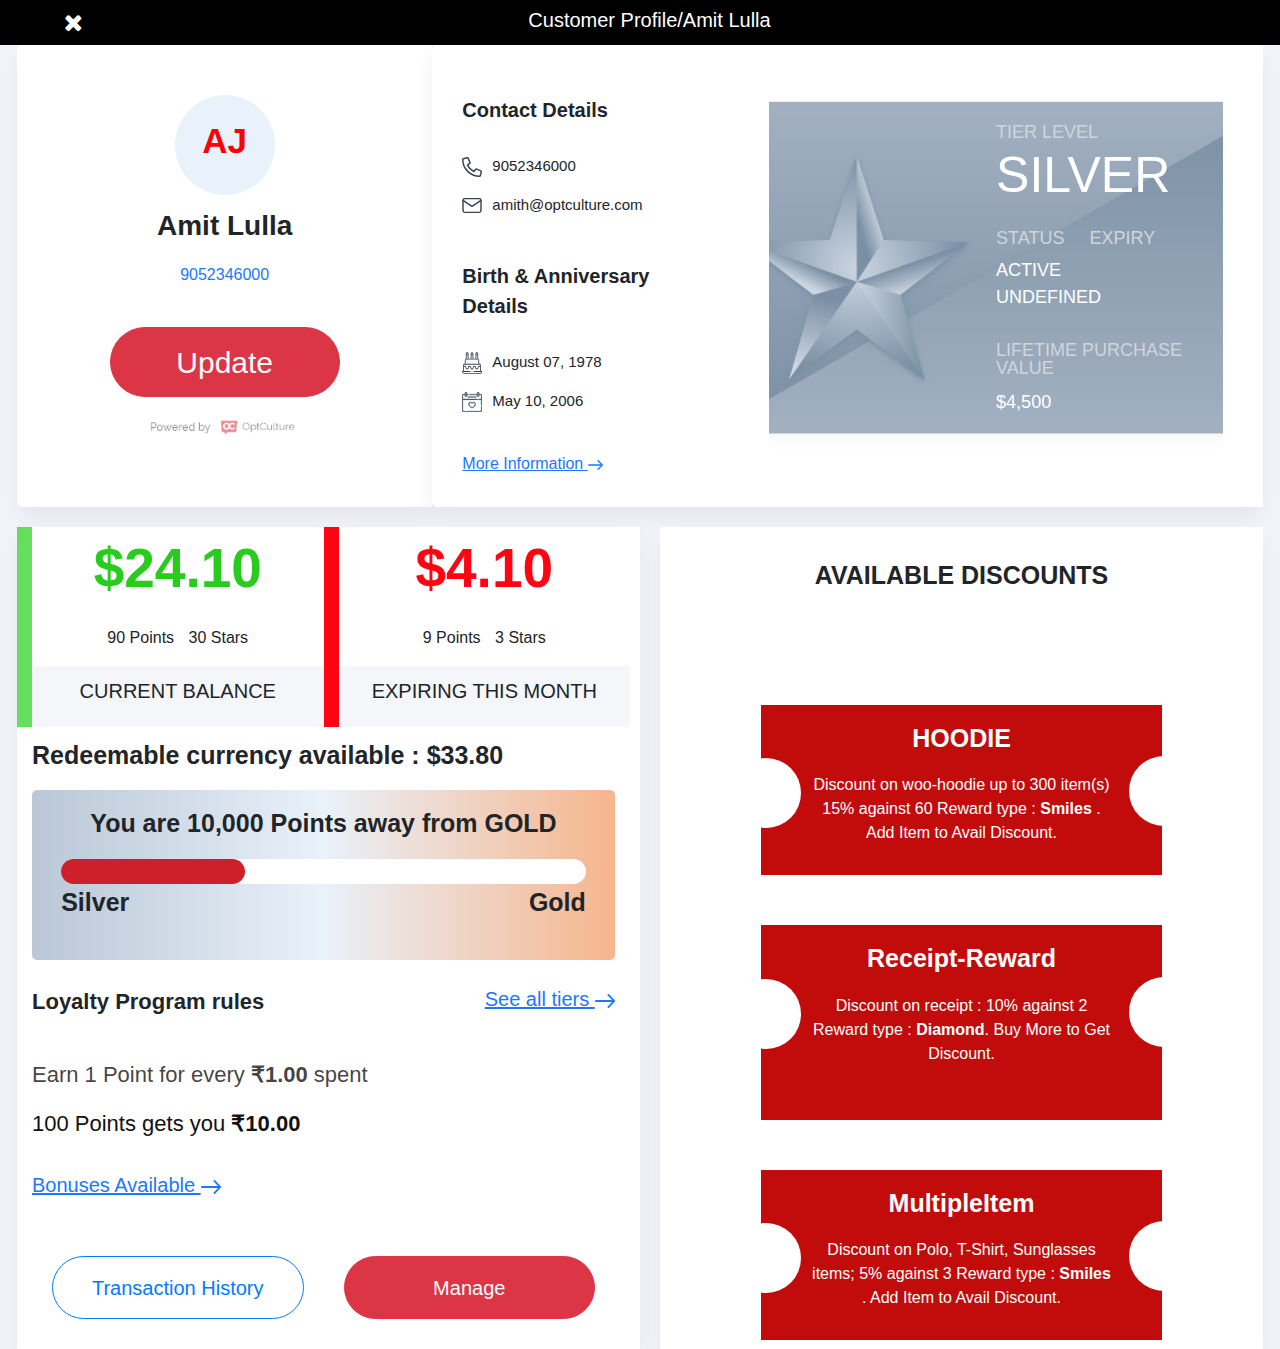
<file: index.html>
<!DOCTYPE html>
<html lang="en" dir="ltr">

<head>
  <meta charset="utf-8">
  <title></title>
  <link rel="stylesheet" href="https://maxcdn.bootstrapcdn.com/bootstrap/4.0.0/css/bootstrap.min.css" integrity="sha384-Gn5384xqQ1aoWXA+058RXPxPg6fy4IWvTNh0E263XmFcJlSAwiGgFAW/dAiS6JXm" crossorigin="anonymous">
  <link rel="stylesheet" href="https://cdnjs.cloudflare.com/ajax/libs/font-awesome/4.7.0/css/font-awesome.min.css">
  <link rel="stylesheet" href="style.css">
  <script src="https://ajax.googleapis.com/ajax/libs/jquery/3.5.1/jquery.min.js"></script>
  <meta name="viewport" content="width=device-width, initial-scale=1, shrink-to-fit=no">
</head>

<body>
<section class="top-black-bar-section">
  <div class="top-black-bar">
    <i class="fa fa-close" style="font-size:24px;color:white"></i>
    <p>Customer Profile/Amit Lulla</p>
  </div>
</section>
<section class="second-row-section">
  <div class="second-row">
    <div class="qq row">
      <div class="profile-column col-lg-4">
        <div class="AJ-profile">
          AJ
        </div>
        <p class="profile-name">Amit Lulla</p>
        <p class="profile-no">9052346000</p>
        <button type="button" data-toggle="modal" data-target=".bd-example-modal-lg5" class="btn btn-danger profile-update-button">Update</button>
        <img src="img/Group 23.png" alt="" class="powered">
      </div>
      <div class="contact-column col-lg-8">
        <div class="rr row">
          <div class="contact-details col-lg-4">
            <p class="contact-heading">Contact Details</p>
            <p class="contact-phn"><img src="img/Icon awesome-phone-alt.svg" alt="">9052346000</p>
            <p class="contact-mail"><img src="img/Icon feather-mail.svg" alt="">amith@optculture.com</p>
            <p class="contact-aniversary">Birth & Anniversary Details</p>
            <p class="contact-date"><img src="img/XMLID_1506_.svg" alt="">August 07, 1978</p>
            <p class="contact-anniversary-date"><img src="img/anniversary.svg" alt="">May 10, 2006</p>
            <p class="contact-more" data-toggle="modal" data-target=".bd-example-modal-lg">More Information <img src="img/Icon ionic-ios-arrow-round-forward.svg" alt=""></p>
          </div>
          <div class="contact-teir-div col">
            <div class="contact-teir-div-content">
              <div class="aa" style="">
                <p class="ab" style="">TIER LEVEL</p>
                <p class="ac" style="">SILVER</p>
              </div>
              <div class="bb" style="">
                <span class="ab"  style="">STATUS </span><span class="ab"> &nbsp &nbsp EXPIRY</span>
              </div>
              <div class="bc" style="">
                <span class="ae" style="">ACTIVE </span><span class="ae"> &nbsp &nbsp UNDEFINED</span>
              </div>
              <div class="bd" style="">
                <p class="ab">LIFETIME PURCHASE VALUE</p>
                <p class="ae">$4,500</p>
              </div>
            </div>
          </div>
        </div>
      </div>
    </div>
  </div>
</section>
<section class="third-section">
  <div class="third-row">
    <div class="tt row">
      <div class=" down-first col-lg-6">
        <div class="yy row">
          <div class=" green-border col-lg-6">
            <p class="money-green">$24.10</p>
            <p class="money-point"> <span style="padding-right:5px">90 Points</span> <span style="padding-left:5px">30 Stars</span> </p>
            <div class="money-current">
              <p>CURRENT BALANCE</p>
            </div>

          </div>
          <div class=" red-border col-lg-6">
            <p class="money-red">$4.10</p>
            <p class="money-point"> <span style="padding-right:5px">9 Points</span> <span style="padding-left:5px">3 Stars</span> </p>
            <div class="money-current">
              <p>EXPIRING THIS MONTH</p>
            </div>

          </div>
        </div>

        <div class="">
          <p class="redeemable">Redeemable currency available : $33.80</p>
        </div>
        <div class="gradient">
          <p>You are 10,000 Points away from GOLD</p>
          <div class="level-total">
            <div class="level-outer">
              <div class="level-inner">
              </div>
            </div>
            <div class="silver-name">
              Silver
            </div>
            <div class="gold-name">
              Gold
            </div>
          </div>

        </div>
          <div class="under-level">
            <p class="Loyalty">
              Loyalty Program rules
            </p>
            <p class="see-teir" data-toggle="modal" data-target=".bd-example-modal-lg4">
              See all tiers <img src="img/Icon ionic-ios-arrow-round-forward.svg" alt="">
            </p>
            <p class="earn">Earn 1 Point for every <strong>₹1.00</strong> spent</p>
            <p class="under-earn">100 Points gets you <strong>₹10.00</strong></p>
            <p class="bonuses-available" data-toggle="modal" data-target=".bd-example-modal-lg1">Bonuses Available <img src="img/Icon ionic-ios-arrow-round-forward.svg" alt=""></p>
          </div>
            <div class="transaction-button">
              <button type="button" class="btn btn-outline-primary" data-toggle="modal" data-target=".bd-example-modal-lg2">Transaction History</button>
              <button type="button" class="btn btn-danger">Manage</button>
            </div>
      </div>
      <div class=" vouchers col">
        <div class="discounts">
          <p>AVAILABLE DISCOUNTS</p>
        </div>
        <div class="voucher-img-margin">
        <div class="vouchers-img">
          <p class="vouchers-img-heading">HOODIE</p>
          <div class="white-circle">

          </div>
          <div class="white-circle1">

          </div>
          <p class="vouchers-img-content">Discount on woo-hoodie up to 300 item(s) 15% against 60 Reward type : <strong>Smiles</strong> . Add Item to Avail Discount.</p>

        </div>
        <div class="vouchers-img">
          <p class="vouchers-img-heading">Receipt-Reward</p>
          <div class="white-circle">

          </div>
          <div class="white-circle1">

          </div>
          <p class="vouchers-img-content">Discount on receipt : 10% against 2 Reward type :<strong> Diamond</strong>. Buy More to Get Discount.</p>
            <br>
        </div>
          <div class="vouchers-img">
            <p class="vouchers-img-heading">MultipleItem</p>

            <div class="white-circle">

            </div>
            <div class="white-circle1">

            </div>
            <p class="vouchers-img-content">Discount on Polo, T-Shirt, Sunglasses items; 5% against 3 Reward type :<strong> Smiles</strong> . Add Item to Avail Discount.</p>

          </div>
        </div>
      </div>
    </div>
  </div>
</section>


<div class="modal fade bd-example-modal-lg" tabindex="-1" role="dialog" aria-labelledby="myLargeModalLabel" aria-hidden="true">
  <div class="modal-dialog modal-lg modal-dialog-centered">
    <div class="modal-content">

      <div class="modal-body">
        <p style="text-align:right;cursor:pointer" onclick="closeq()"><i class="fa fa-times fa-2x"></i></p>
        <p class="more-information">More Information :</p>
        <table class="modal-table">
          <tr>
            <td class="modal-body-bold">ADDRESS</td>
            <td class="aa">:</td>
            <td>Address1 Address2 City State County Postalcode/Zip</td>
          </tr>
          <tr>
            <td class="modal-body-bold">MEMBER SINCE</td>
            <td class="aa">:</td>
            <td>July 12, 2017</td>
          </tr>
          <tr>
            <td class="modal-body-bold">FIRST CHILD'S NAME</td>
            <td class="aa">:</td>
            <td>Value</td>
          </tr>
          <tr>
            <td class="modal-body-bold">FIRST CHILD'S BIRTHDAY</td>
            <td class="aa">:</td>
            <td>Value</td>
          </tr>
          <tr>
            <td class="modal-body-bold">SECOND CHILD'S NAME</td>
            <td class="aa">:</td>
            <td>Value/Zip</td>
          </tr>
          <tr>
            <td class="modal-body-bold">ANY UDF NAME</td>
            <td class="aa">:</td>
            <td>Value</td>
          </tr>
        </table>
      </div>

    </div>
  </div>
</div>


<div class="modal fade bd-example-modal-lg1 " id="closea" tabindex="-1" role="dialog" aria-labelledby="myLargeModalLabel" aria-hidden="true">
  <div class="modal-dialog  modal-dialog-centered bonus-dialog">
    <div class="modal-content">

      <div class="modal-body  bonus-modal">
      <p style="text-align:right;cursor:pointer" onclick="closeq()"><i class="fa fa-times fa-2x"></i></p>
        <p class="bonuses-available-red">Bonuses Available</p>
        <table class="bonus-table">
          <tr>
            <td style="text-align:center;font-weight:bold;font-size:25px;">Reasons</td>
            <td style="text-align:center;font-weight:bold;font-size:25px;">Bonus</td>
          </tr>
          <tr>
            <td class="">On reaching leve of <strong>$1000.00 </strong> of Lifetime purchase value</td>
            <td class="bonus-center-table">$10.00</td>
          </tr>
          <tr>
            <td class="">On reaching leve of <strong>$5000.00 </strong> of Lifetime purchase value</td>
            <td class="bonus-center-table">$50.00</td>
          </tr>
          <tr>
            <td class="">On reaching leve of <strong>$100.00 </strong> of Lifetime purchase value</td>
            <td class="bonus-center-table">$5.00</td>
          </tr>
          <tr>
            <td class="">On Enrollment</td>
            <td class="bonus-center-table">$5.00</td>
          </tr>
        </table>
      </div>

    </div>
  </div>
</div>



<div class="modal fade bd-example-modal-lg2" id="transactiontotalmodal" tabindex="-1" role="dialog" aria-labelledby="myLargeModalLabel" aria-hidden="true">
  <div class="modal-dialog  modal-dialog-centered transaction-dialog">
    <div class="modal-content">

      <div class="modal-body  transaction-modal">
        <p style="text-align:right;cursor:pointer" onclick="closeq()"><i class="fa fa-times fa-2x"></i></p>
        <p class="transaction-history-red">Transaction History</p>
        <table class="transaction-table">
          <tr class="transaction-table-black-background">
            <td>Date</td>
            <td>Transaction</td>
            <td> Loyalty Earned</td>
            <td>Receipt No.</td>
            <td></td>
          </tr>
          <tbody class="transaction-body">
            <tr>
              <td class="transaction-date">16 Oct 2020</td>
              <td class="transaction-amount">$952.4</td>
              <td class="transaction-point">202 Points 73.1 Currency</td>
              <td class="transaction-no">110</td>
              <td class="transaction-receipt">View Receipt</td>
            </tr>
            <tr>
              <td class="transaction-date">16 Oct 2020</td>
              <td class="transaction-amount">$952.4</td>
              <td class="transaction-point">202 Points 73.1 Currency</td>
              <td class="transaction-no">110</td>
              <td class="transaction-receipt">View Receipt</td>
            </tr>
            <tr>
              <td class="transaction-date">16 Oct 2020</td>
              <td class="transaction-amount">$952.4</td>
              <td class="transaction-point">202 Points 73.1 Currency</td>
              <td class="transaction-no">110</td>
              <td class="transaction-receipt">View Receipt</td>
            </tr>
            <tr>
              <td class="transaction-date">16 Oct 2020</td>
              <td class="transaction-amount">$952.4</td>
              <td class="transaction-point">202 Points 73.1 Currency</td>
              <td class="transaction-no">110</td>
              <td class="transaction-receipt">View Receipt</td>
            </tr>
            <tr>
              <td class="transaction-date">16 Oct 2020</td>
              <td class="transaction-amount">$952.4</td>
              <td class="transaction-point">202 Points 73.1 Currency</td>
              <td class="transaction-no">110</td>
              <td class="transaction-receipt">View Receipt</td>
            </tr>
            <tr>
              <td class="transaction-date">16 Oct 2020</td>
              <td class="transaction-amount">$952.4</td>
              <td class="transaction-point">202 Points 73.1 Currency</td>
              <td class="transaction-no">110</td>
              <td class="transaction-receipt">View Receipt</td>
            </tr>
            <tr>
              <td class="transaction-date">16 Oct 2020</td>
              <td class="transaction-amount">$952.4</td>
              <td class="transaction-point">202 Points 73.1 Currency</td>
              <td class="transaction-no">110</td>
              <td class="transaction-receipt">View Receipt</td>
            </tr>
            <tr>
              <td class="transaction-date">16 Oct 2020</td>
              <td class="transaction-amount">$952.4</td>
              <td class="transaction-point">202 Points 73.1 Currency</td>
              <td class="transaction-no">110</td>
              <td class="transaction-receipt">View Receipt</td>
            </tr>
            <tr>
              <td class="transaction-date">16 Oct 2020</td>
              <td class="transaction-amount">$952.4</td>
              <td class="transaction-point">202 Points 73.1 Currency</td>
              <td class="transaction-no">110</td>
              <td class="transaction-receipt">View Receipt</td>
            </tr>
            <tr>
              <td class="transaction-date">16 Oct 2020</td>
              <td class="transaction-amount">$952.4</td>
              <td class="transaction-point">202 Points 73.1 Currency</td>
              <td class="transaction-no">110</td>
              <td class="transaction-receipt">View Receipt</td>
            </tr>
          </tbody>
        </table>
        <div class="transaction-button-modal">
          <button type="button" class="btn btn-danger" data-toggle="modal" data-target=".bd-example-modal-lg3" onclick="closeq()">Next Page</button>
          <button type="button" class="btn btn-outline-primary" data-toggle="modal" data-target=".bd-example-modal-lg3" onclick="closeq()">Previous Page</button>

        </div>

      </div>

    </div>
  </div>
</div>

<div class="modal fade bd-example-modal-lg3" id="transactiontotalmodalsec" tabindex="-1" role="dialog" aria-labelledby="myLargeModalLabel" aria-hidden="true">
  <div class="modal-dialog  modal-dialog-centered transaction-dialog">
    <div class="modal-content">

      <div class="modal-body  transaction-modal">
        <p style="text-align:right;cursor:pointer" onclick="closeq()"><i class="fa fa-times fa-2x"></i></p>
        <p class="transaction-history-red">Transaction History</p>
        <table class="transaction-table">
          <tr class="transaction-table-black-background">
            <td>Date</td>
            <td>Transaction</td>
            <td> Loyalty Earned</td>
            <td>Receipt No.</td>
            <td></td>
          </tr>
          <tbody class="transaction-body">
            <tr>
              <td class="transaction-date">18 Nov 2020</td>
              <td class="transaction-amount">$952.4</td>
              <td class="transaction-point">202 Points 73.1 Currency</td>
              <td class="transaction-no">110</td>
              <td class="transaction-receipt">View Receipt</td>
            </tr>
            <tr>
              <td class="transaction-date">18 Nov 2020</td>
              <td class="transaction-amount">$952.4</td>
              <td class="transaction-point">202 Points 73.1 Currency</td>
              <td class="transaction-no">110</td>
              <td class="transaction-receipt">View Receipt</td>
            </tr>
            <tr>
              <td class="transaction-date">18 Nov 2020</td>
              <td class="transaction-amount">$952.4</td>
              <td class="transaction-point">202 Points 73.1 Currency</td>
              <td class="transaction-no">110</td>
              <td class="transaction-receipt">View Receipt</td>
            </tr>
            <tr>
              <td class="transaction-date">18 Nov 2020</td>
              <td class="transaction-amount">$952.4</td>
              <td class="transaction-point">202 Points 73.1 Currency</td>
              <td class="transaction-no">110</td>
              <td class="transaction-receipt">View Receipt</td>
            </tr>
            <tr>
              <td class="transaction-date">18 Nov 2020</td>
              <td class="transaction-amount">$952.4</td>
              <td class="transaction-point">202 Points 73.1 Currency</td>
              <td class="transaction-no">110</td>
              <td class="transaction-receipt">View Receipt</td>
            </tr>
            <tr>
              <td class="transaction-date">18 Nov 2020</td>
              <td class="transaction-amount">$952.4</td>
              <td class="transaction-point">202 Points 73.1 Currency</td>
              <td class="transaction-no">110</td>
              <td class="transaction-receipt">View Receipt</td>
            </tr>
            <tr>
              <td class="transaction-date">18 Nov 2020</td>
              <td class="transaction-amount">$952.4</td>
              <td class="transaction-point">202 Points 73.1 Currency</td>
              <td class="transaction-no">110</td>
              <td class="transaction-receipt">View Receipt</td>
            </tr>
            <tr>
              <td class="transaction-date">18 Nov 2020</td>
              <td class="transaction-amount">$952.4</td>
              <td class="transaction-point">202 Points 73.1 Currency</td>
              <td class="transaction-no">110</td>
              <td class="transaction-receipt">View Receipt</td>
            </tr>
            <tr>
              <td class="transaction-date">18 Nov 2020</td>
              <td class="transaction-amount">$952.4</td>
              <td class="transaction-point">202 Points 73.1 Currency</td>
              <td class="transaction-no">110</td>
              <td class="transaction-receipt">View Receipt</td>
            </tr>
            <tr>
              <td class="transaction-date">18 Nov 2020</td>
              <td class="transaction-amount">$952.4</td>
              <td class="transaction-point">202 Points 73.1 Currency</td>
              <td class="transaction-no">110</td>
              <td class="transaction-receipt">View Receipt</td>
            </tr>
          </tbody>
        </table>
        <div class="transaction-button-modal">
          <button type="button" class="btn btn-danger" data-toggle="modal" data-target=".bd-example-modal-lg2" onclick="closeq()">Next Page</button>
          <button type="button" class="btn btn-outline-primary" data-toggle="modal" data-target=".bd-example-modal-lg2" onclick="closeq()">Previous Page</button>

        </div>

      </div>

    </div>
  </div>
</div>

<div class="modal fade bd-example-modal-lg4" tabindex="-1" role="dialog" aria-labelledby="myLargeModalLabel" aria-hidden="true">
  <div class="modal-dialog  modal-dialog-centered teir-dialog">
    <div class="modal-content">

      <div class="modal-body  teir-modal">
        <p style="text-align:right;cursor:pointer" onclick="closeq()"><i class="fa fa-times fa-2x"></i></p>
        <table class="teir-table">
          <tr class="teir-table-black-background">
            <td>Privilege Teir</td>
            <td>Privilege Name</td>
            <td> Earn Rule</td>
            <td>Redeem Rule</td>
            <td>Teir Upgrade Rule</td>
          </tr>
          <tbody class="teir-body">
            <tr>
              <td class="teir-date">Teir 1</td>
              <td class="teir-amount">Silver</td>
              <td class="teir-point">1 Point for <strong> $1.00</strong></td>
              <td class="teir-no"> <strong>$10.00</strong>  for <strong> 100 </strong>points</td>
              <td class="teir-receipt">Cross-over at <strong>$10000.00</strong> </td>
            </tr>
            <tr>
              <td class="teir-date">Teir 2</td>
              <td class="teir-amount">Gold</td>
              <td class="teir-point">1 Point for <strong> $1.00</strong></td>
              <td class="teir-no"> <strong>$10.00</strong>  for <strong> 200 </strong>points</td>
              <td class="teir-receipt">Cross-over at <strong>$20000.00</strong> </td>
            </tr>
            <tr>
              <td class="teir-date">Teir 3</td>
              <td class="teir-amount">Platinum</td>
              <td class="teir-point">1 Point for <strong> $1.00</strong></td>
              <td class="teir-no"> <strong>$10.00</strong>  for <strong> 300 </strong>points</td>
              <td class="teir-receipt"></td>
            </tr>

          </tbody>
        </table>

      </div>

    </div>
  </div>
</div>




<div class="modal fade bd-example-modal-lg5" id="update-modal" tabindex="-1" role="dialog" aria-labelledby="myLargeModalLabel" aria-hidden="true">
  <div class="modal-dialog  modal-dialog-centered form-dialog">
    <div class="modal-content">

      <div class="modal-body  form-modal">

        <form>
          <div class="AJ-profile">
            AJ
          </div>
  <div class="form-row form-group form-modal-total-div">
    <div class="col">
      <input type="text" class="form-control" placeholder="First name">
    </div>
    <div class="col">
      <input type="text" class="form-control" placeholder="Last name">
    </div>
  </div>
  <div class="form-group">
  <input type="text" class="form-control" id="formGroupExampleInput" placeholder="Mobile Number">
</div>
<div class="form-group">
  <input type="text" class="form-control" id="formGroupExampleInput2" placeholder="Email Address">
</div>
<div class="form-row">
  <div class="col">
    <input type="text" class="form-control" placeholder="DOB">
  </div>
  <div class="col">
    <input type="text" class="form-control" placeholder="Anniverary Date">
  </div>
</div>
<p class="additional-information">Additional Information :</p>
<div class="form-group">
<input type="text" class="form-control" id="formGroupExampleInput" placeholder="Address Line 1">
</div>
<div class="form-group">
<input type="text" class="form-control" id="formGroupExampleInput2" placeholder="Address Line 1">
</div>
<div class="form-row form-group">
<div class="col">
  <input type="text" class="form-control" placeholder="City">
</div>
<div class="col">
  <input type="text" class="form-control" placeholder="State">
</div>
</div>
<div class="form-row form-group">
<div class="col">
  <input type="text" class="form-control" placeholder="Country">
</div>
<div class="col">
  <input type="text" class="form-control" placeholder="Postal Code/ZIP">
</div>
</div>
<p class="additional-information">More Information :</p>
<div class="form-row form-group">
<div class="col">
<input type="text" class="form-control" placeholder="First Child's Name">
</div>
<div class="col">
<input type="text" class="form-control" placeholder="First Child's Birthday">
</div>
</div>
<div class="form-row form-group">
<div class="col">
<input type="text" class="form-control" placeholder="Second Child's Name">
</div>
<div class="col">
<input type="text" class="form-control" placeholder="Any UDF Name">
</div>
</div>
<p class="modal-form-bottom-p">Member Since :Jule 12,2017</p>
<div class="modal-form-button">
<button type="button" class="btn btn-outline-primary" onclick="cancel()">Cancel</button>
<button type="button" class="btn btn-danger">Save</button>

</div>
</form>

      </div>
    </div>
  </div>
</div>

  <script type="text/javascript">

    function cancel(){
      document.getElementById("update-modal").classList.remove("show");
      $('.modal-backdrop').remove();
    }
    function closeq(){
      $('.modal').modal('hide');
    }
  </script>

  <script src="https://code.jquery.com/jquery-3.2.1.slim.min.js" integrity="sha384-KJ3o2DKtIkvYIK3UENzmM7KCkRr/rE9/Qpg6aAZGJwFDMVNA/GpGFF93hXpG5KkN" crossorigin="anonymous"></script>
  <script src="https://cdnjs.cloudflare.com/ajax/libs/popper.js/1.12.9/umd/popper.min.js" integrity="sha384-ApNbgh9B+Y1QKtv3Rn7W3mgPxhU9K/ScQsAP7hUibX39j7fakFPskvXusvfa0b4Q" crossorigin="anonymous"></script>
  <script src="https://maxcdn.bootstrapcdn.com/bootstrap/4.0.0/js/bootstrap.min.js" integrity="sha384-JZR6Spejh4U02d8jOt6vLEHfe/JQGiRRSQQxSfFWpi1MquVdAyjUar5+76PVCmYl" crossorigin="anonymous"></script>


</body>

</html>
</file>
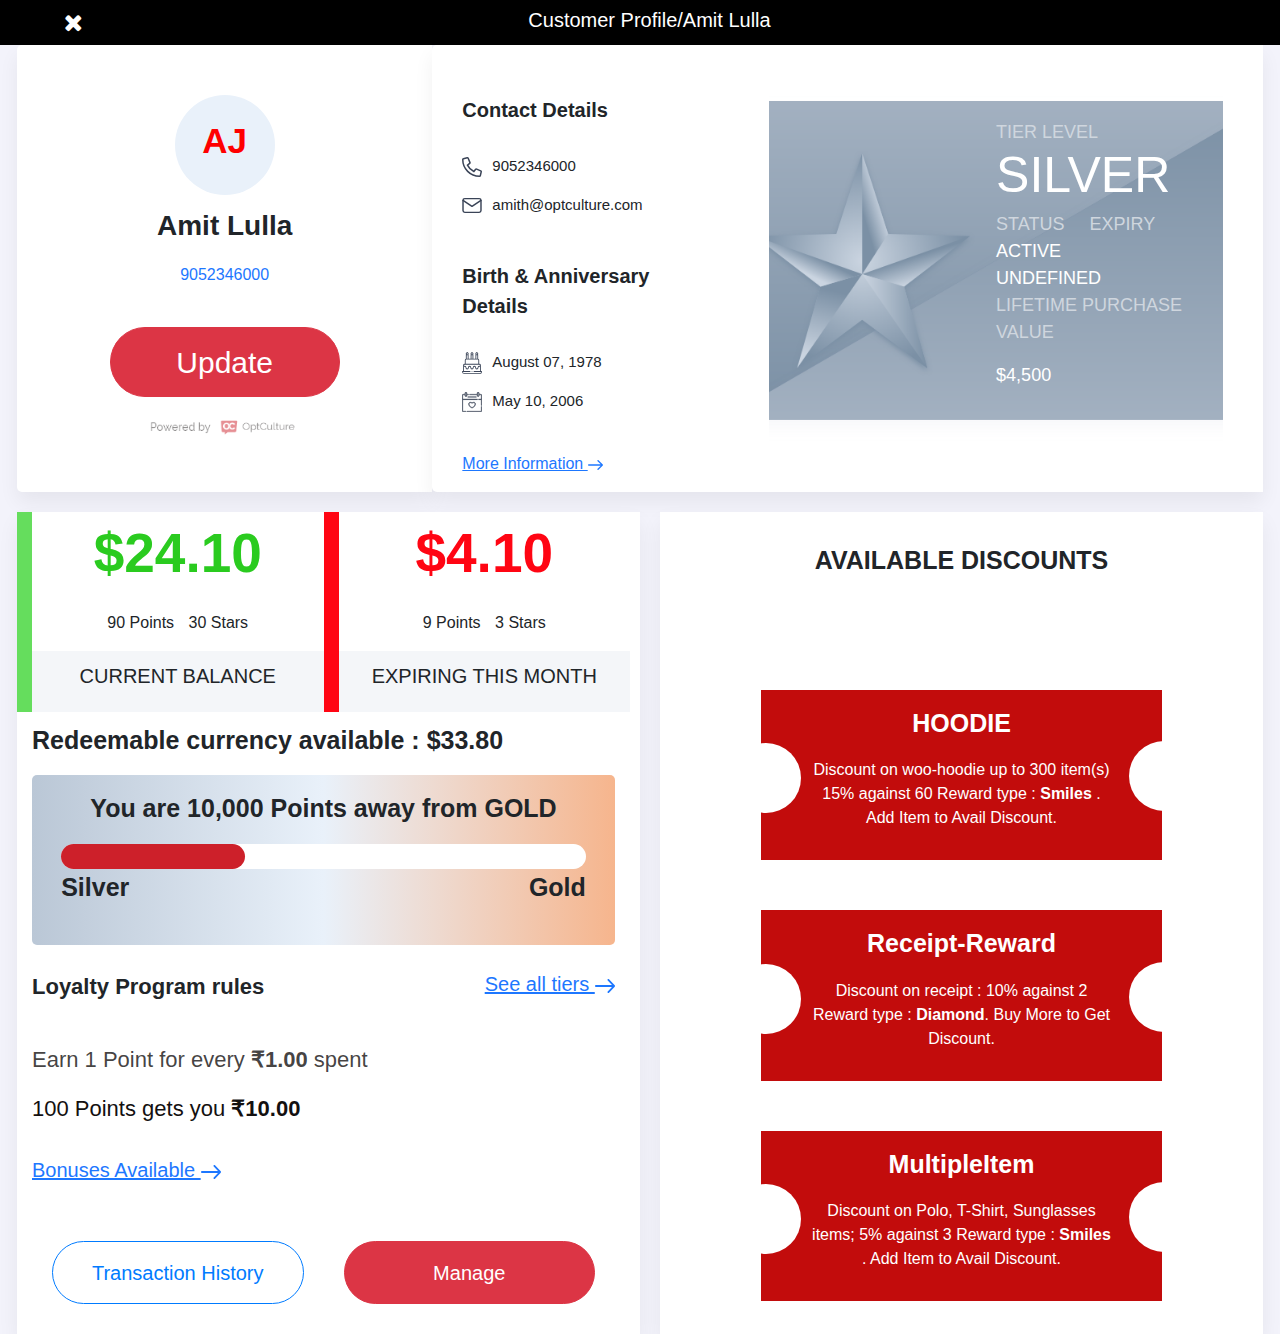
<file: trial.html>
<!DOCTYPE html>
<html lang="en" dir="ltr">

<head>
  <meta charset="utf-8">
  <title></title>
  <link rel="stylesheet" href="https://maxcdn.bootstrapcdn.com/bootstrap/4.0.0/css/bootstrap.min.css" integrity="sha384-Gn5384xqQ1aoWXA+058RXPxPg6fy4IWvTNh0E263XmFcJlSAwiGgFAW/dAiS6JXm" crossorigin="anonymous">
  <link rel="stylesheet" href="https://cdnjs.cloudflare.com/ajax/libs/font-awesome/4.7.0/css/font-awesome.min.css">
  <link rel="stylesheet" href="trialcss.css">
  <script src="https://ajax.googleapis.com/ajax/libs/jquery/3.5.1/jquery.min.js"></script>
  <meta name="viewport" content="width=device-width, initial-scale=1, shrink-to-fit=no">
</head>

<body>
<section class="top-black-bar-section">
  <div class="top-black-bar">
    <i class="fa fa-close" style="font-size:24px;color:white"></i>
    <p>Customer Profile/Amit Lulla</p>
  </div>
</section>
<section class="second-row-section">
  <div class="second-row">
    <div class="qq row">
      <div class="profile-column col-lg-4">
        <div class="AJ-profile">
          AJ
        </div>
        <p class="profile-name">Amit Lulla</p>
        <p class="profile-no">9052346000</p>
        <button type="button" data-toggle="modal" data-target=".bd-example-modal-lg5" class="btn btn-danger profile-update-button">Update</button>
        <img src="img/Group 23.png" alt="" class="powered">
      </div>
      <div class="contact-column col-lg-8">
        <div class="rr row">
          <div class="contact-details col-lg-4">
            <p class="contact-heading">Contact Details</p>
            <p class="contact-phn"><img src="img/Icon awesome-phone-alt.svg" alt="">9052346000</p>
            <p class="contact-mail"><img src="img/Icon feather-mail.svg" alt="">amith@optculture.com</p>
            <p class="contact-aniversary">Birth & Anniversary Details</p>
            <p class="contact-date"><img src="img/XMLID_1506_.svg" alt="">August 07, 1978</p>
            <p class="contact-anniversary-date"><img src="img/anniversary.svg" alt="">May 10, 2006</p>
            <p class="contact-more" data-toggle="modal" data-target=".bd-example-modal-lg">More Information <img src="img/Icon ionic-ios-arrow-round-forward.svg" alt=""></p>
          </div>
          <div class="contact-teir-div col">
            <div class="contact-teir-div-content">
              <div class="aa" style="">
                <p class="ab" style="">TIER LEVEL</p>
                <p class="ac" style="">SILVER</p>
              </div>
              <div class="bb" style="">
                <span class="ab"  style="">STATUS </span><span class="ab"> &nbsp &nbsp EXPIRY</span>
              </div>
              <div class="bc" style="">
                <span class="ae" style="">ACTIVE </span><span class="ae"> &nbsp &nbsp UNDEFINED</span>
              </div>
              <div class="bd" style="">
                <p class="ab">LIFETIME PURCHASE VALUE</p>
                <p class="ae">$4,500</p>
              </div>
            </div>
          </div>
        </div>
      </div>
    </div>
  </div>
</section>
<section class="third-section">
  <div class="third-row">
    <div class="tt row">
      <div class=" down-first col-lg-6">
        <div class="yy row">
          <div class=" green-border col-lg-6">
            <p class="money-green">$24.10</p>
            <p class="money-point"> <span style="padding-right:5px">90 Points</span> <span style="padding-left:5px">30 Stars</span> </p>
            <div class="money-current">
              <p>CURRENT BALANCE</p>
            </div>

          </div>
          <div class=" red-border col-lg-6">
            <p class="money-red">$4.10</p>
            <p class="money-point"> <span style="padding-right:5px">9 Points</span> <span style="padding-left:5px">3 Stars</span> </p>
            <div class="money-current">
              <p>EXPIRING THIS MONTH</p>
            </div>

          </div>
        </div>

        <div class="">
          <p class="redeemable">Redeemable currency available : $33.80</p>
        </div>
        <div class="gradient">
          <p>You are 10,000 Points away from GOLD</p>
          <div class="level-total">
            <div class="level-outer">
              <div class="level-inner">
              </div>
            </div>
            <div class="silver-name">
              Silver
            </div>
            <div class="gold-name">
              Gold
            </div>
          </div>

        </div>
          <div class="under-level">
            <p class="Loyalty">
              Loyalty Program rules
            </p>
            <p class="see-teir" data-toggle="modal" data-target=".bd-example-modal-lg4">
              See all tiers <img src="img/Icon ionic-ios-arrow-round-forward.svg" alt="">
            </p>
            <p class="earn">Earn 1 Point for every <strong>₹1.00</strong> spent</p>
            <p class="under-earn">100 Points gets you <strong>₹10.00</strong></p>
            <p class="bonuses-available" data-toggle="modal" data-target=".bd-example-modal-lg1">Bonuses Available <img src="img/Icon ionic-ios-arrow-round-forward.svg" alt=""></p>
          </div>
            <div class="transaction-button">
              <button type="button" class="btn btn-outline-primary" data-toggle="modal" data-target=".bd-example-modal-lg2">Transaction History</button>
              <button type="button" class="btn btn-danger">Manage</button>
            </div>
      </div>
      <div class=" vouchers col">
        <div class="discounts">
          <p>AVAILABLE DISCOUNTS</p>
        </div>
        <div class="voucher-img-margin">
        <div class="vouchers-img">
          <p class="vouchers-img-heading">HOODIE</p>
          <div class="white-circle">

          </div>
          <div class="white-circle1">

          </div>
          <p class="vouchers-img-content">Discount on woo-hoodie up to 300 item(s) 15% against 60 Reward type : <strong>Smiles</strong> . Add Item to Avail Discount.</p>

        </div>
        <div class="vouchers-img">
          <p class="vouchers-img-heading">Receipt-Reward</p>
          <div class="white-circle">

          </div>
          <div class="white-circle1">

          </div>
          <p class="vouchers-img-content">Discount on receipt : 10% against 2 Reward type :<strong> Diamond</strong>. Buy More to Get Discount.</p>
        </div>
          <div class="vouchers-img">
            <p class="vouchers-img-heading">MultipleItem</p>

            <div class="white-circle">

            </div>
            <div class="white-circle1">

            </div>
            <p class="vouchers-img-content">Discount on Polo, T-Shirt, Sunglasses items; 5% against 3 Reward type :<strong> Smiles</strong> . Add Item to Avail Discount.</p>

          </div>
        </div>
      </div>
    </div>
  </div>
</section>


<div class="modal fade bd-example-modal-lg" tabindex="-1" role="dialog" aria-labelledby="myLargeModalLabel" aria-hidden="true">
  <div class="modal-dialog modal-lg modal-dialog-centered">
    <div class="modal-content">

      <div class="modal-body">
        <p style="text-align:right;cursor:pointer" onclick="closeq()"><i class="fa fa-times fa-2x"></i></p>
        <p class="more-information">More Information :</p>
        <table class="modal-table">
          <tr>
            <td class="modal-body-bold">ADDRESS</td>
            <td class="aa">:</td>
            <td>Address1 Address2 City State County Postalcode/Zip</td>
          </tr>
          <tr>
            <td class="modal-body-bold">MEMBER SINCE</td>
            <td class="aa">:</td>
            <td>July 12, 2017</td>
          </tr>
          <tr>
            <td class="modal-body-bold">FIRST CHILD'S NAME</td>
            <td class="aa">:</td>
            <td>Value</td>
          </tr>
          <tr>
            <td class="modal-body-bold">FIRST CHILD'S BIRTHDAY</td>
            <td class="aa">:</td>
            <td>Value</td>
          </tr>
          <tr>
            <td class="modal-body-bold">SECOND CHILD'S NAME</td>
            <td class="aa">:</td>
            <td>Value/Zip</td>
          </tr>
          <tr>
            <td class="modal-body-bold">ANY UDF NAME</td>
            <td class="aa">:</td>
            <td>Value</td>
          </tr>
        </table>
      </div>

    </div>
  </div>
</div>


<div class="modal fade bd-example-modal-lg1 " id="closea" tabindex="-1" role="dialog" aria-labelledby="myLargeModalLabel" aria-hidden="true">
  <div class="modal-dialog  modal-dialog-centered bonus-dialog">
    <div class="modal-content">

      <div class="modal-body  bonus-modal">
      <p style="text-align:right;cursor:pointer" onclick="closeq()"><i class="fa fa-times fa-2x"></i></p>
        <p class="bonuses-available-red">Bonuses Available</p>
        <table class="bonus-table">
          <tr>
            <td style="text-align:center;font-weight:bold;font-size:25px;">Reasons</td>
            <td style="text-align:center;font-weight:bold;font-size:25px;">Bonus</td>
          </tr>
          <tr>
            <td class="">On reaching leve of <strong>$1000.00 </strong> of Lifetime purchase value</td>
            <td class="bonus-center-table">$10.00</td>
          </tr>
          <tr>
            <td class="">On reaching leve of <strong>$5000.00 </strong> of Lifetime purchase value</td>
            <td class="bonus-center-table">$50.00</td>
          </tr>
          <tr>
            <td class="">On reaching leve of <strong>$100.00 </strong> of Lifetime purchase value</td>
            <td class="bonus-center-table">$5.00</td>
          </tr>
          <tr>
            <td class="">On Enrollment</td>
            <td class="bonus-center-table">$5.00</td>
          </tr>
        </table>
      </div>

    </div>
  </div>
</div>



<div class="modal fade bd-example-modal-lg2" id="transactiontotalmodal" tabindex="-1" role="dialog" aria-labelledby="myLargeModalLabel" aria-hidden="true">
  <div class="modal-dialog  modal-dialog-centered transaction-dialog">
    <div class="modal-content">

      <div class="modal-body  transaction-modal">
        <p style="text-align:right;cursor:pointer" onclick="closeq()"><i class="fa fa-times fa-2x"></i></p>
        <p class="transaction-history-red">Transaction History</p>
        <table class="transaction-table">
          <tr class="transaction-table-black-background">
            <td>Date</td>
            <td>Transaction</td>
            <td> Loyalty Earned</td>
            <td>Receipt No.</td>
            <td></td>
          </tr>
          <tbody class="transaction-body">
            <tr>
              <td class="transaction-date">16 Oct 2020</td>
              <td class="transaction-amount">$952.4</td>
              <td class="transaction-point">202 Points 73.1 Currency</td>
              <td class="transaction-no">110</td>
              <td class="transaction-receipt">View Receipt</td>
            </tr>
            <tr>
              <td class="transaction-date">16 Oct 2020</td>
              <td class="transaction-amount">$952.4</td>
              <td class="transaction-point">202 Points 73.1 Currency</td>
              <td class="transaction-no">110</td>
              <td class="transaction-receipt">View Receipt</td>
            </tr>
            <tr>
              <td class="transaction-date">16 Oct 2020</td>
              <td class="transaction-amount">$952.4</td>
              <td class="transaction-point">202 Points 73.1 Currency</td>
              <td class="transaction-no">110</td>
              <td class="transaction-receipt">View Receipt</td>
            </tr>
            <tr>
              <td class="transaction-date">16 Oct 2020</td>
              <td class="transaction-amount">$952.4</td>
              <td class="transaction-point">202 Points 73.1 Currency</td>
              <td class="transaction-no">110</td>
              <td class="transaction-receipt">View Receipt</td>
            </tr>
            <tr>
              <td class="transaction-date">16 Oct 2020</td>
              <td class="transaction-amount">$952.4</td>
              <td class="transaction-point">202 Points 73.1 Currency</td>
              <td class="transaction-no">110</td>
              <td class="transaction-receipt">View Receipt</td>
            </tr>
            <tr>
              <td class="transaction-date">16 Oct 2020</td>
              <td class="transaction-amount">$952.4</td>
              <td class="transaction-point">202 Points 73.1 Currency</td>
              <td class="transaction-no">110</td>
              <td class="transaction-receipt">View Receipt</td>
            </tr>
            <tr>
              <td class="transaction-date">16 Oct 2020</td>
              <td class="transaction-amount">$952.4</td>
              <td class="transaction-point">202 Points 73.1 Currency</td>
              <td class="transaction-no">110</td>
              <td class="transaction-receipt">View Receipt</td>
            </tr>
            <tr>
              <td class="transaction-date">16 Oct 2020</td>
              <td class="transaction-amount">$952.4</td>
              <td class="transaction-point">202 Points 73.1 Currency</td>
              <td class="transaction-no">110</td>
              <td class="transaction-receipt">View Receipt</td>
            </tr>
            <tr>
              <td class="transaction-date">16 Oct 2020</td>
              <td class="transaction-amount">$952.4</td>
              <td class="transaction-point">202 Points 73.1 Currency</td>
              <td class="transaction-no">110</td>
              <td class="transaction-receipt">View Receipt</td>
            </tr>
            <tr>
              <td class="transaction-date">16 Oct 2020</td>
              <td class="transaction-amount">$952.4</td>
              <td class="transaction-point">202 Points 73.1 Currency</td>
              <td class="transaction-no">110</td>
              <td class="transaction-receipt">View Receipt</td>
            </tr>
          </tbody>
        </table>
        <div class="transaction-button-modal">
          <button type="button" class="btn btn-danger" data-toggle="modal" data-target=".bd-example-modal-lg3" onclick="transactionremove()">Next Page</button>
          <button type="button" class="btn btn-outline-primary" data-toggle="modal" data-target=".bd-example-modal-lg3" onclick="transactionremove()">Previous Page</button>

        </div>

      </div>

    </div>
  </div>
</div>

<div class="modal fade bd-example-modal-lg3" id="transactiontotalmodalsec" tabindex="-1" role="dialog" aria-labelledby="myLargeModalLabel" aria-hidden="true">
  <div class="modal-dialog  modal-dialog-centered transaction-dialog">
    <div class="modal-content">

      <div class="modal-body  transaction-modal">
        <p style="text-align:right;cursor:pointer" onclick="closeq()"><i class="fa fa-times fa-2x"></i></p>
        <p class="transaction-history-red">Transaction History</p>
        <table class="transaction-table">
          <tr class="transaction-table-black-background">
            <td>Date</td>
            <td>Transaction</td>
            <td> Loyalty Earned</td>
            <td>Receipt No.</td>
            <td></td>
          </tr>
          <tbody class="transaction-body">
            <tr>
              <td class="transaction-date">18 Nov 2020</td>
              <td class="transaction-amount">$952.4</td>
              <td class="transaction-point">202 Points 73.1 Currency</td>
              <td class="transaction-no">110</td>
              <td class="transaction-receipt">View Receipt</td>
            </tr>
            <tr>
              <td class="transaction-date">18 Nov 2020</td>
              <td class="transaction-amount">$952.4</td>
              <td class="transaction-point">202 Points 73.1 Currency</td>
              <td class="transaction-no">110</td>
              <td class="transaction-receipt">View Receipt</td>
            </tr>
            <tr>
              <td class="transaction-date">18 Nov 2020</td>
              <td class="transaction-amount">$952.4</td>
              <td class="transaction-point">202 Points 73.1 Currency</td>
              <td class="transaction-no">110</td>
              <td class="transaction-receipt">View Receipt</td>
            </tr>
            <tr>
              <td class="transaction-date">18 Nov 2020</td>
              <td class="transaction-amount">$952.4</td>
              <td class="transaction-point">202 Points 73.1 Currency</td>
              <td class="transaction-no">110</td>
              <td class="transaction-receipt">View Receipt</td>
            </tr>
            <tr>
              <td class="transaction-date">18 Nov 2020</td>
              <td class="transaction-amount">$952.4</td>
              <td class="transaction-point">202 Points 73.1 Currency</td>
              <td class="transaction-no">110</td>
              <td class="transaction-receipt">View Receipt</td>
            </tr>
            <tr>
              <td class="transaction-date">18 Nov 2020</td>
              <td class="transaction-amount">$952.4</td>
              <td class="transaction-point">202 Points 73.1 Currency</td>
              <td class="transaction-no">110</td>
              <td class="transaction-receipt">View Receipt</td>
            </tr>
            <tr>
              <td class="transaction-date">18 Nov 2020</td>
              <td class="transaction-amount">$952.4</td>
              <td class="transaction-point">202 Points 73.1 Currency</td>
              <td class="transaction-no">110</td>
              <td class="transaction-receipt">View Receipt</td>
            </tr>
            <tr>
              <td class="transaction-date">18 Nov 2020</td>
              <td class="transaction-amount">$952.4</td>
              <td class="transaction-point">202 Points 73.1 Currency</td>
              <td class="transaction-no">110</td>
              <td class="transaction-receipt">View Receipt</td>
            </tr>
            <tr>
              <td class="transaction-date">18 Nov 2020</td>
              <td class="transaction-amount">$952.4</td>
              <td class="transaction-point">202 Points 73.1 Currency</td>
              <td class="transaction-no">110</td>
              <td class="transaction-receipt">View Receipt</td>
            </tr>
            <tr>
              <td class="transaction-date">18 Nov 2020</td>
              <td class="transaction-amount">$952.4</td>
              <td class="transaction-point">202 Points 73.1 Currency</td>
              <td class="transaction-no">110</td>
              <td class="transaction-receipt">View Receipt</td>
            </tr>
          </tbody>
        </table>
        <div class="transaction-button-modal">
          <button type="button" class="btn btn-danger" data-toggle="modal" data-target=".bd-example-modal-lg2" onclick="transactionremovepre()">Next Page</button>
          <button type="button" class="btn btn-outline-primary" data-toggle="modal" data-target=".bd-example-modal-lg2" onclick="transactionremovepre()">Previous Page</button>

        </div>

      </div>

    </div>
  </div>
</div>

<div class="modal fade bd-example-modal-lg4" tabindex="-1" role="dialog" aria-labelledby="myLargeModalLabel" aria-hidden="true">
  <div class="modal-dialog  modal-dialog-centered teir-dialog">
    <div class="modal-content">

      <div class="modal-body  teir-modal">
        <p style="text-align:right;cursor:pointer" onclick="closeq()"><i class="fa fa-times fa-2x"></i></p>
        <table class="teir-table">
          <tr class="teir-table-black-background">
            <td>Privilege Teir</td>
            <td>Privilege Name</td>
            <td> Earn Rule</td>
            <td>Redeem Rule</td>
            <td>Teir Upgrade Rule</td>
          </tr>
          <tbody class="teir-body">
            <tr>
              <td class="teir-date">Teir 1</td>
              <td class="teir-amount">Silver</td>
              <td class="teir-point">1 Point for <strong> $1.00</strong></td>
              <td class="teir-no"> <strong>$10.00</strong>  for <strong> 100 </strong>points</td>
              <td class="teir-receipt">Cross-over at <strong>$10000.00</strong> </td>
            </tr>
            <tr>
              <td class="teir-date">Teir 2</td>
              <td class="teir-amount">Gold</td>
              <td class="teir-point">1 Point for <strong> $1.00</strong></td>
              <td class="teir-no"> <strong>$10.00</strong>  for <strong> 200 </strong>points</td>
              <td class="teir-receipt">Cross-over at <strong>$20000.00</strong> </td>
            </tr>
            <tr>
              <td class="teir-date">Teir 3</td>
              <td class="teir-amount">Platinum</td>
              <td class="teir-point">1 Point for <strong> $1.00</strong></td>
              <td class="teir-no"> <strong>$10.00</strong>  for <strong> 300 </strong>points</td>
              <td class="teir-receipt"></td>
            </tr>

          </tbody>
        </table>

      </div>

    </div>
  </div>
</div>




<div class="modal fade bd-example-modal-lg5" id="update-modal" tabindex="-1" role="dialog" aria-labelledby="myLargeModalLabel" aria-hidden="true">
  <div class="modal-dialog  modal-dialog-centered form-dialog">
    <div class="modal-content">

      <div class="modal-body  form-modal">

        <form>
          <div class="AJ-profile">
            AJ
          </div>
  <div class="form-row form-group form-modal-total-div">
    <div class="col">
      <input type="text" class="form-control" placeholder="First name">
    </div>
    <div class="col">
      <input type="text" class="form-control" placeholder="Last name">
    </div>
  </div>
  <div class="form-group">
  <input type="text" class="form-control" id="formGroupExampleInput" placeholder="Mobile Number">
</div>
<div class="form-group">
  <input type="text" class="form-control" id="formGroupExampleInput2" placeholder="Email Address">
</div>
<div class="form-row">
  <div class="col">
    <input type="text" class="form-control" placeholder="DOB">
  </div>
  <div class="col">
    <input type="text" class="form-control" placeholder="Anniverary Date">
  </div>
</div>
<p class="additional-information">Additional Information :</p>
<div class="form-group">
<input type="text" class="form-control" id="formGroupExampleInput" placeholder="Address Line 1">
</div>
<div class="form-group">
<input type="text" class="form-control" id="formGroupExampleInput2" placeholder="Address Line 1">
</div>
<div class="form-row form-group">
<div class="col">
  <input type="text" class="form-control" placeholder="City">
</div>
<div class="col">
  <input type="text" class="form-control" placeholder="State">
</div>
</div>
<div class="form-row form-group">
<div class="col">
  <input type="text" class="form-control" placeholder="Country">
</div>
<div class="col">
  <input type="text" class="form-control" placeholder="Postal Code/ZIP">
</div>
</div>
<p class="additional-information">More Information :</p>
<div class="form-row form-group">
<div class="col">
<input type="text" class="form-control" placeholder="First Child's Name">
</div>
<div class="col">
<input type="text" class="form-control" placeholder="First Child's Birthday">
</div>
</div>
<div class="form-row form-group">
<div class="col">
<input type="text" class="form-control" placeholder="Second Child's Name">
</div>
<div class="col">
<input type="text" class="form-control" placeholder="Any UDF Name">
</div>
</div>
<p class="modal-form-bottom-p">Member Since :Jule 12,2017</p>
<div class="modal-form-button">
<button type="button" class="btn btn-outline-primary" onclick="cancel()">Cancel</button>
<button type="button" class="btn btn-danger">Save</button>

</div>
</form>

      </div>
    </div>
  </div>
</div>

  <script type="text/javascript">
    function transactionremove(){
      document.getElementById("transactiontotalmodal").classList.remove("show");
      $('.modal-backdrop').remove();
      $("#transactiontotalmodalsec").addClass("show");
    }
    function transactionremovepre(){
      document.getElementById("transactiontotalmodalsec").classList.remove("show");
      $('.modal-backdrop').remove();
      $("#transactiontotalmodal").addClass("show");
    }
    function cancel(){
      document.getElementById("update-modal").classList.remove("show");
      $('.modal-backdrop').remove();
    }
    function closeq(){
      $('.modal').modal('hide');
    }
  </script>

  <script src="https://code.jquery.com/jquery-3.2.1.slim.min.js" integrity="sha384-KJ3o2DKtIkvYIK3UENzmM7KCkRr/rE9/Qpg6aAZGJwFDMVNA/GpGFF93hXpG5KkN" crossorigin="anonymous"></script>
  <script src="https://cdnjs.cloudflare.com/ajax/libs/popper.js/1.12.9/umd/popper.min.js" integrity="sha384-ApNbgh9B+Y1QKtv3Rn7W3mgPxhU9K/ScQsAP7hUibX39j7fakFPskvXusvfa0b4Q" crossorigin="anonymous"></script>
  <script src="https://maxcdn.bootstrapcdn.com/bootstrap/4.0.0/js/bootstrap.min.js" integrity="sha384-JZR6Spejh4U02d8jOt6vLEHfe/JQGiRRSQQxSfFWpi1MquVdAyjUar5+76PVCmYl" crossorigin="anonymous"></script>


</body>

</html>
</file>
<file: style.css>
body{
  background-color: #f3f3fb;
}
@media (min-width:584px){

  body{
    overflow-x:hidden;
  }
  .top-black-bar-section{
      background-color:black;
      height: 45px;
  }
  .top-black-bar{
    color:#FFFFFF;
    font-size: 20px;
    text-align: center;
    margin: auto;
    width: 90%;
    padding-top: 5px;
  }
  .fa-close{
    float: left;
    padding-top: 5px;
  }
  .second-row-section{
    width: 100%;
  }
  .second-row{
    width: 95%;
    margin: auto;
  }
  .AJ-profile{
    background-color: #E9F1FA;
    width: 100px;
    height: 100px;
    padding-top:20px;
    text-align: center;
    font-size: 35px;
    font-weight: bold;
    color: red;
    border-radius: 100%;
    margin: auto;
    margin-top: 50px;
  }
  .profile-name{
    font-size: 28px;
    font-weight: bold;
    text-align: center;
    padding-top: 10px;
  }
  .profile-no{
    color: #1D77FF;
    text-align: center;
  }
  .powered{
    margin: auto;
    text-align: center;
    width: 150px;
    justify-content: center;
    align-items: center;
    display:block;
  }
  .profile-update{
    justify-content: center;
    align-items: center;
    margin: auto;
    text-align: center;
    display: block;
  }
  .profile-column{
    background-color:#FFFFFF;
    box-shadow: 0px 10px 20px #0000000F;
    border-radius: 5px 0px 0px 5px;
    padding: 0px 50px 0px 50px;
  }
  .profile-update-button{
    width: 230px;
    height: 70px;
    font-size: 30px;
    border-radius: 40px;
    display: block;
    margin: auto;
    margin-bottom: 20px;
    margin-top: 40px;
  }

  .contact-column{
    background-color:#FFFFFF;
    box-shadow: 0px 10px 20px #0000000F;
    border-radius: 5px 0px 0px 5px;
  }

  .contact-heading{
    font-size: 20px;
    font-weight: bold;

    margin-bottom: 30px;
  }
  .contact-phn{
    font-size: 15px;
  }
  .contact-phn img{
    width: 20px;
    margin-right: 10px;
  }
  .contact-mail{
    font-size: 15px;
  }
  .contact-mail img{
    width: 20px;
    margin-right: 10px;
  }
  .contact-aniversary{
    font-size: 20px;
    font-weight: bold;
    margin-top: 45px;
    margin-bottom: 30px;
  }
  .contact-date{
    font-size: 15px;
  }
  .contact-date img{
    width: 20px;
    margin-right: 10px;
  }
  .contact-anniversary-date{
    font-size: 15px;
  }
  .contact-anniversary-date img{
    width: 20px;
    margin-right: 10px;
  }

  .contact-details{
    margin-left: 20px;
    margin-top: 50px;
    padding:0px 10px 0px 10px;
  }
  .contact-more{
    color: #1D77FF;
    margin-top: 40px;
    text-decoration: underline;
    cursor: pointer;
  }
  .contact-more img{
    width: 15px;
  }
  .contact-teir-div{
    background-image: url('img/Group 31@2x.png');
    background-repeat: no-repeat;
    background-size: cover;
    background-position: center;
    margin: 40px;
    padding: 40px;
  }
  .contact-teir-div-content{
    width: 50%;
    float: right;
  }
  .aa{
    line-height:0.8;
  }
  .ab{
    font-size:18px;
    font-weight:500;
    color:#CFD6DE;
  }
  .ac{
    font-size:50px;
    font-weight:500;
    color:white;
  }
  .ae{
    font-size:18px;
    font-weight:500;
    color:white;
  }

  .bb{
    margin-top:30px;
  }
  .bc{
    padding-top:5px;
  }
  .bd{
    margin-top:30px;
    line-height:1;
  }
  .third-section{
    width: 100%;
  }

  .third-row{
    width: 95%;
    margin: auto;
    border-radius: 5px 5px 0px 0px;
  }

  .money-green{
    color: #2ACB1F;
    font-size: 55px;
    font-weight: bold;
    text-align: center;
  }
  .money-point{
    text-align: center;
  }
  .money-current{
    font-size: 20px;
    text-align: center;
    background-color: #ABBAD321;
    padding: 10px 0px 5px 0px;
    font-weight: 500;
  }
  .green-border{
    border-left:15px solid #65DD5D;
    margin-left: 0;
    padding-left: 0;
    padding-right: 0;
  }

  .money-red{
    color:#FF0513;
    font-size: 55px;
    font-weight: bold;
    text-align: center;
  }
  .red-border{
    border-left:15px
    solid #FF0513;
    margin-left: 0;
    padding-left: 0;
    padding-right: 0;
  }

  .redeemable{
    font-size: 25px;
    font-weight: bold;
    margin-top: 10px;
  }
  .gradient{
     background-image: linear-gradient(to right, #BAC7D6,#E9F1FA,#F6B58D);
    font-size: 25px;
    text-align: center;
    font-weight: bold;
    height: 170px;
    padding: 15px 0px 10px 0px;
    border-radius: 5px;
  }
  .level-outer{
    height: 25px;
    background-color: #FFFFFF;
    border-radius: 20px;
    margin: auto;
  }
  .level-inner{
    width: 35%;
    height: 25px;
    background-color: #CD202A;
    border-radius: 20px;
  }
  .silver-name{
    font-size: 25px;
    font-weight: bold;
    float: left;
  }
  .level-total{
    margin: auto;
    width: 90%;
  }
  .gold-name{
    float: right;
  }
  .Loyalty{
    font-size: 22px;
    font-weight: bold;
  }
  .see-teir{
    color: #1D77FF;
    text-decoration: underline;
    font-size: 20px;
    position:relative;
    top:-50px;
    float: right;
    cursor: pointer;
  }
  .under-level{
    margin: 25px 0px 5px 0px;
  }
  .earn{
    margin-top: 40px;
    color: #131010CC;
    font-size: 22px;
  }
  .under-earn{
    color: #131010;
    font-size: 22px;
  }
  .bonuses-available{
    margin-top: 30px;
    font-size: 20px;
    color: #1D77FF;
    text-decoration: underline;
    cursor: pointer;
  }
  .down-first{
    box-shadow: 0px 10px 20px #0000000F;
    margin-top: 20px;
    background-color: white;
    float: right;
    padding: 0px 25px 0px 15px;
    margin-right: 10px;
  }
  .transaction-button button{
    margin:40px 20px 10px 20px;
    width: 308px;
    height: 63px;
    border-radius: 40px;
    font-weight: 500;
    font-size: 20px;
  }
  .transaction-button{
    justify-content: center;
    align-items: center;
    margin: auto;
    display: flex;
    margin-bottom: 20px;
  }

  .vouchers{
    box-shadow: 0px 10px 20px #0000000F;
    background-color: white;
    margin-top: 20px;
    margin-left: 10px;
  }
  .discounts{
    text-align: center;
    font-weight:bold;
    font-size: 25px;
    margin-top: 30px;
  }
  .vouchers-img{
      margin: auto;
      background-color:#c20c0c;
      width: 70%;
  }
  .voucher-img-margin{
    margin-top: 110px;
  }
  .vouchers-img{
    margin-top: 50px;
    text-align: center;
    color: #FFFFFF;
    padding-top: 10px;
  }
  .vouchers-img-heading{
  font-weight: bold;
  font-size: 25px;
  padding-top: 5px;
  }
  .vouchers-img-content{
    width: 75%;
    margin: auto;
    padding-bottom: 30px;
  }
  .white-circle{
    width: 70px;
    height: 70px;
    background-color: white;
    display:flex;
    border-radius: 100%;
    position: absolute;
    margin-top: -15px;
    margin-left: -30px;
  }
  .white-circle1{
    width: 70px;
    height: 70px;
    background-color: white;
    display:flex;
    border-radius: 100%;
    position: absolute;
    margin-left: 61%;
    margin-top: -17px;
  }
  .more-information{
    text-align: center;
    font-weight: bold;
  }
  .modal-body-bold{
    font-weight: 500;
    font-style: 50px;
    width: 250px;
  }
  .modal-table td{
    padding: 10px 0px 5px 10px;
  }
  .modal-lg{
    max-width: 650px;
  }
  .modal-content{
    padding-bottom: 10px;
    padding-top: 10px;
  }


  .bonuses-available-red{
    color: red;
    font-size: 35px;
    font-weight: bold;
    text-align: center;
  }
  .bonus-table{
    width: 100%;
  }
  .bonus-table td{
    border: 3px dashed lightgrey;
    font-size: 25px;
    padding: 20px 20px 20px 20px;
    font-weight: 500;
  }
  .bonus-center-table{
    text-align: center;
    width: 300px;
  }
  .bonus-modal{
    padding: 100px;
  }
  .bonus-dialog{
    max-width: 1250px;
  }


  .transaction-dialog{
    max-width: 1200px;
  }
  .transaction-table{
    margin: auto;
    width: 100%;
    text-align: center;
  }
  .transaction-body td{
    border: 3px dashed lightgrey;
    font-size: 22px;
    text-align: center;
    padding: 10px 0px 10px 0px;
  }
  .transaction-history-red{
    font-size: 35px;
    text-align: center;
    font-weight: bold;
    color: red;
    margin: 10px auto 30px auto;
  }
  .transaction-table-black-background{
    background-color: black;
    color: white;
    text-align: center;
    font-size: 20px;
  }
  .transaction-point{
    color:#16c93d;
    font-weight: 500;
  }
  .transaction-receipt{
    color: #1D77FF;
    cursor: pointer;
    text-decoration: underline;
    font-weight: 500;
  }
  .transaction-date{
    font-weight: normal;
  }
  .transaction-amount{
    font-weight: 500;
  }
  .transaction-button-modal button{
    border-radius: 20px;
    margin: 20px 5px 20px 5px;
    width: 150px;
    float: right;
  }
  .transaction-no{
    font-weight: 500;
  }



  .teir-dialog{
    max-width: 1000px;
  }
  .teir-table{
    margin: auto;
    width: 100%;
    text-align: center;
  }
  .teir-body td{
    border: 3px dashed lightgrey;
    font-size: 20px;
    text-align: center;
    padding: 10px 10px 10px 10px;
  }
  .teir-table-black-background{
    background-color: black;
    color: white;
    text-align: center;
    font-size: 20px;
  }
  .teir-table-black-background td{
  padding: 10px 0px 10px 0px;

  }
  .teir-point{
    font-weight: 500;
  }
  .teir-receipt{
    font-weight: 500;
  }
  .teir-date{
    font-weight: 500;
  }
  .teir-amount{
    font-weight: 500;
  }
  .teir-no{
    font-weight: 500;
  }
  .teir-modal{
    padding: 40px;
  }
  .profile-update-button{
    width: 230px;
    height: 70px;
    font-size: 30px;
    border-radius: 40px;
    display: block;
    margin: auto;
    margin-bottom: 20px;
    margin-top: 40px;
  }

  .form-modal input{
    height: 50px;
    width: 100%;
    background-color:#e9e6ed;
  }
  .form-dialog{
    max-width: 800px;
  }
  .form-modal-total-div{
    margin-top: 30px;
  }
  .form-modal{
    padding: 20px 60px 30px 60px;;
  }
  .additional-information{
    font-size: 25px;
    font-weight: bold;
    margin-top: 30px;
  }
  .modal-form-bottom-p{
    text-align: center;
    color: grey;
  }
  .modal-form-button button{
    width: 110px;
    border-radius: 30px;
    margin: 0px 5px 0px 5px;
  }
  .modal-form-button{
    text-align: center;
    margin-top: 30px;
  }
}






@media (max-width:583px) {

    body{
      overflow-x:hidden;
    }
    .top-black-bar-section{
        background-color:black;
        height: 45px;
    }
    .top-black-bar{
      color:#FFFFFF;
      font-size: 20px;
      text-align: center;
      margin: auto;
      width: 90%;
      padding-top: 5px;
    }
    .fa-close{
      float: left;
      padding-top: 5px;
    }
    .second-row-section{
      width: 100%;
    }
    .second-row{
      width: 95%;
      margin: auto;
    }
    .AJ-profile{
      background-color: #E9F1FA;
      width: 100px;
      height: 100px;
      padding-top:20px;
      text-align: center;
      font-size: 35px;
      font-weight: bold;
      color: red;
      border-radius: 100%;
      margin: auto;
      margin-top: 50px;
    }
    .profile-name{
      font-size: 28px;
      font-weight: bold;
      text-align: center;
      padding-top: 10px;
    }
    .profile-no{
      color: #1D77FF;
      text-align: center;
    }
    .powered{
      margin: auto;
      text-align: center;
      width: 150px;
      justify-content: center;
      align-items: center;
      display:block;
    }
    .profile-update{
      justify-content: center;
      align-items: center;
      margin: auto;
      text-align: center;
      display: block;
    }
    .profile-column{
      background-color:#FFFFFF;
      box-shadow: 0px 10px 20px #0000000F;
      border-radius: 5px 0px 0px 5px;
      padding: 0px 50px 0px 50px;
    }
    .profile-update-button{
      width: 230px;
      height: 70px;
      font-size: 30px;
      border-radius: 40px;
      display: block;
      margin: auto;
      margin-bottom: 20px;
      margin-top: 40px;
    }

    .contact-column{
      background-color:#FFFFFF;
      box-shadow: 0px 10px 20px #0000000F;
      border-radius: 5px 0px 0px 5px;
    }

    .contact-heading{
      font-size: 20px;
      font-weight: bold;

      margin-bottom: 30px;
    }
    .contact-phn{
      font-size: 15px;
    }
    .contact-phn img{
      width: 20px;
      margin-right: 10px;
    }
    .contact-mail{
      font-size: 15px;
    }
    .contact-mail img{
      width: 20px;
      margin-right: 10px;
    }
    .contact-aniversary{
      font-size: 20px;
      font-weight: bold;
      margin-top: 45px;
      margin-bottom: 30px;
    }
    .contact-date{
      font-size: 15px;
    }
    .contact-date img{
      width: 20px;
      margin-right: 10px;
    }
    .contact-anniversary-date{
      font-size: 15px;
    }
    .contact-anniversary-date img{
      width: 20px;
      margin-right: 10px;
    }

    .contact-details{
      margin-left: 20px;
      margin-top: 50px;
      padding:0px 10px 0px 10px;
    }
    .contact-more{
      color: #1D77FF;
      margin-top: 40px;
      text-decoration: underline;
      cursor: pointer;
    }
    .contact-more img{
      width: 15px;
    }


    .contact-teir-div{
      background-image: url('img/Group 31@2x.png');
      background-size: cover;
      background-repeat: no-repeat;
      background-position: center;
    }
    .contact-teir-div-content{
      width: 50%;
      float: right;
    }
    .aa{
      line-height:0.8;
      margin-top: 15px;
    }
    .ab{
      font-size:15px;
      font-weight:500;
      color:#CFD6DE;
    }
    .ac{
      font-size:25px;
      font-weight:500;
      color:white;
    }
    .ae{
      font-size:15px;
      font-weight:500;
      color:white;
    }
    .bb{
      margin-top:10px;
    }
    .bc{
      padding-top:5px;
    }
    .bd{
      margin-top:10px;
      line-height:1;
    }
    .third-section{
      width: 100%;
    }

    .third-row{
      width: 95%;
      margin: auto;
      border-radius: 5px 5px 0px 0px;
    }

    .money-green{
      color: #2ACB1F;
      font-size: 55px;
      font-weight: bold;
      text-align: center;
    }
    .money-point{
      text-align: center;
    }
    .money-current{
      font-size: 20px;
      text-align: center;
      background-color: #ABBAD321;
      padding: 10px 0px 5px 0px;
      font-weight: 500;
    }
    .green-border{
      border-left:15px solid #65DD5D;
      margin-left: 0;
      padding-left: 0;
      padding-right: 0;
    }

    .money-red{
      color:#FF0513;
      font-size: 55px;
      font-weight: bold;
      text-align: center;
    }
    .red-border{
      border-left:15px
      solid #FF0513;
      margin-left: 0;
      padding-left: 0;
      padding-right: 0;
    }

    .redeemable{
      font-size: 25px;
      font-weight: bold;
      margin-top: 10px;
    }
    .gradient{
       background-image: linear-gradient(to right, #BAC7D6,#E9F1FA,#F6B58D);
      font-size: 25px;
      text-align: center;
      font-weight: bold;
      height: 170px;
      padding: 15px 0px 10px 0px;
      border-radius: 5px;
    }
    .level-outer{
      height: 25px;
      background-color: #FFFFFF;
      border-radius: 20px;
      margin: auto;
    }
    .level-inner{
      width: 35%;
      height: 25px;
      background-color: #CD202A;
      border-radius: 20px;
    }
    .silver-name{
      font-size: 25px;
      font-weight: bold;
      float: left;
    }
    .level-total{
      margin: auto;
      width: 90%;
    }
    .gold-name{
      float: right;
    }
    .Loyalty{
      font-size: 22px;
      font-weight: bold;
    }
    .see-teir{
      color: #1D77FF;
      text-decoration: underline;
      font-size: 20px;
      cursor: pointer;
    }
    .under-level{
      margin: 25px 0px 5px 0px;
    }
    .earn{
      margin-top: 40px;
      color: #131010CC;
      font-size: 22px;
    }
    .under-earn{
      color: #131010;
      font-size: 22px;
    }
    .bonuses-available{
      margin-top: 30px;
      font-size: 20px;
      color: #1D77FF;
      text-decoration: underline;
      cursor: pointer;
    }
    .down-first{
      box-shadow: 0px 10px 20px #0000000F;
      margin-top: 20px;
      background-color: white;
      float: right;
      padding: 0px 10px 0px 15px;
      margin-right: 0px;
    }
    .transaction-button button{
      margin:20px auto 10px auto;
      width: 308px;
      height: 63px;
      border-radius: 40px;
      font-weight: 500;
      font-size: 20px;
    }
    .transaction-button{
      text-align: center;
      margin-bottom: 20px;
    }

    .vouchers{
      box-shadow: 0px 10px 20px #0000000F;
      background-color: white;
      margin-top: 20px;
      margin-left: 0px;
      padding-bottom: 50px;
    }
    .discounts{
      text-align: center;
      font-weight:bold;
      font-size: 25px;
      margin-top: 30px;
    }
    .vouchers-img{
        margin: auto;
        background-color:#c20c0c;
        width: 70%;
    }
    .voucher-img-margin{
      margin-top: 110px;
    }
    .vouchers-img{
      margin-top: 50px;
      text-align: center;
      color: #FFFFFF;
      padding-top: 10px;
    }
    .vouchers-img-heading{
    font-weight: bold;
    font-size: 25px;
    margin-top: -10px;
    }
    .vouchers-img-content{
      width: 75%;
      height: 120px;
      margin: auto;
      padding-bottom: 30px;
      font-size: 15px;
      margin-top: -15px;
    }
    .white-circle{
      width: 70px;
      height: 70px;
      background-color: white;
      display:flex;
      border-radius: 100%;
      position: absolute;
      margin-top: -15px;
      margin-left: -45px;
    }
    .white-circle1{
      width: 70px;
      height: 70px;
      background-color: white;
      display:flex;
      border-radius: 100%;
      position: absolute;
      margin-left: 61%;
      margin-top: -17px;
    }

      .more-information{
        text-align: center;
        font-weight: bold;
      }
      .modal-body-bold{
        font-weight: 500;
        font-style: 50px;
        width: 250px;
      }
      .modal-table td{
        padding: 10px 0px 5px 10px;
      }
      .modal-lg{
        max-width: 650px;
      }
      .modal-content{
        padding-bottom: 10px;
        padding-top: 10px;
      }


      .bonuses-available-red{
        color: red;
        font-size: 35px;
        font-weight: bold;
        text-align: center;
      }
      .bonus-table{
        width: 100%;
      }
      .bonus-table td{
        border: 3px dashed lightgrey;
        font-size: 15px;
        padding: 10px 10px 10px 10px;
        font-weight: 500;
      }
      .bonus-center-table{
        text-align: center;
        width: 20px;
      }
      .bonus-modal{
        padding: 10px;
      }
      .bonus-dialog{
        max-width: 1250px;
      }


      .transaction-dialog{
        max-width: 1200px;
      }
      .transaction-table{
        margin: auto;
        width: 100%;
        text-align: center;
      }
      .transaction-body td{
        border: 3px dashed lightgrey;
        font-size: 10px;
        text-align: center;
        padding: 5px 0px 5px 0px;
      }
      .transaction-history-red{
        font-size: 25px;
        text-align: center;
        font-weight: bold;
        color: red;
        margin: 5px auto 20px auto;
      }
      .transaction-table-black-background{
        background-color: black;
        color: white;
        text-align: center;
        font-size: 10px;
      }
      .transaction-point{
        color:#16c93d;
        font-weight: 500;
      }
      .transaction-receipt{
        color: #1D77FF;
        cursor: pointer;
        text-decoration: underline;
        font-weight: 500;
      }
      .transaction-date{
        font-weight: normal;
      }
      .transaction-amount{
        font-weight: 500;
      }
      .transaction-button-modal button{
        border-radius: 20px;
        margin: 20px 5px 5px 5px;
        float: right;
      }
        .transaction-button-modal{
          margin-top: 10px;
        }
      .transaction-no{
        font-weight: 500;
      }



      .teir-dialog{
        max-width: 1000px;
      }
      .teir-table{
        margin: auto;
        width: 100%;
        text-align: center;
      }
      .teir-body td{
        border: 3px dashed lightgrey;
        font-size: 10px;
        text-align: center;
        padding: 5px 5px 5px 5px;
      }
      .teir-table-black-background{
        background-color: black;
        color: white;
        text-align: center;
        font-size: 7px;
      }
      .teir-table-black-background td{
      padding: 5px 5px 5px 5px;

      }
      .teir-point{
        font-weight: 500;
      }
      .teir-receipt{
        font-weight: 500;
      }
      .teir-date{
        font-weight: 500;
      }
      .teir-amount{
        font-weight: 500;
      }
      .teir-no{
        font-weight: 500;
      }
      .teir-modal{
        padding: 5px;
      }
      .profile-update-button{
        width: 230px;
        height: 70px;
        font-size: 30px;
        border-radius: 40px;
        display: block;
        margin: auto;
        margin-bottom: 20px;
        margin-top: 40px;
      }
      .form-modal input{
        height: 50px;
        width: 100%;
        background-color:#e9e6ed;
        font-size: 11px;
      }
      .form-dialog{
        max-width: 1050px;
      }
      .form-modal-total-div{
        margin-top: 30px;
      }
      .form-modal{
        padding: 0px 10px 10px 10px;
        margin-top: -10px;
      }
      .additional-information{
        font-size: 15px;
        font-weight: bold;
        margin-top: 30px;
      }
      .modal-form-bottom-p{
        text-align: center;
        color: grey;
        font-size: 10px;
      }
      .modal-form-button button{
        width: 110px;
        border-radius: 30px;
        margin: 0px 5px 0px 5px;
      }
      .modal-form-button{
        text-align: center;
        margin-top: 30px;
      }
}
@media (max-width:1255px) and (min-width:990px) {

  .aa{
    line-height:0.8;
    margin-top: 15px;
  }
  .ab{
    font-size:15px;
    font-weight:500;
    color:#CFD6DE;
  }
  .ac{
    font-size:25px;
    font-weight:500;
    color:white;
  }
  .ae{
    font-size:15px;
    font-weight:500;
    color:white;
  }
  .bb{
    margin-top:10px;
  }
  .bc{
    padding-top:5px;
  }
  .bd{
    margin-top:10px;
    line-height:1;
  }

  .contact-teir-div-content{
    width: 60%;
    float: right;
  }
  .contact-teir-div{
    background-image: url('img/Group 31@2x.png');
    background-size: cover;
    background-repeat: no-repeat;
    background-position: center;
  }
}
.modal{
  overflow-y: auto;
}
</file>
<file: trialcss.css>
body{
  background-color: #f3f3fb;
}
@media (min-width:584px){

  body{
    overflow-x:hidden;
  }
  .top-black-bar-section{
      background-color:black;
      height: 45px;
  }
  .top-black-bar{
    color:#FFFFFF;
    font-size: 20px;
    text-align: center;
    margin: auto;
    width: 90%;
    padding-top: 5px;
  }
  .fa-close{
    float: left;
    padding-top: 5px;
  }
  .second-row-section{
    width: 100%;
  }
  .second-row{
    width: 95%;
    margin: auto;
  }
  .AJ-profile{
    background-color: #E9F1FA;
    width: 100px;
    height: 100px;
    padding-top:20px;
    text-align: center;
    font-size: 35px;
    font-weight: bold;
    color: red;
    border-radius: 100%;
    margin: auto;
    margin-top: 50px;
  }
  .profile-name{
    font-size: 28px;
    font-weight: bold;
    text-align: center;
    padding-top: 10px;
  }
  .profile-no{
    color: #1D77FF;
    text-align: center;
  }
  .powered{
    margin: auto;
    text-align: center;
    width: 150px;
    justify-content: center;
    align-items: center;
    display:block;
  }
  .profile-update{
    justify-content: center;
    align-items: center;
    margin: auto;
    text-align: center;
    display: block;
  }
  .profile-column{
    background-color:#FFFFFF;
    box-shadow: 0px 10px 20px #0000000F;
    border-radius: 5px 0px 0px 5px;
    padding: 0px 50px 0px 50px;
  }
  .profile-update-button{
    width: 230px;
    height: 70px;
    font-size: 30px;
    border-radius: 40px;
    display: block;
    margin: auto;
    margin-bottom: 20px;
    margin-top: 40px;
  }

  .contact-column{
    background-color:#FFFFFF;
    box-shadow: 0px 10px 20px #0000000F;
    border-radius: 5px 0px 0px 5px;
  }

  .contact-heading{
    font-size: 20px;
    font-weight: bold;

    margin-bottom: 30px;
  }
  .contact-phn{
    font-size: 15px;
  }
  .contact-phn img{
    width: 20px;
    margin-right: 10px;
  }
  .contact-mail{
    font-size: 15px;
  }
  .contact-mail img{
    width: 20px;
    margin-right: 10px;
  }
  .contact-aniversary{
    font-size: 20px;
    font-weight: bold;
    margin-top: 45px;
    margin-bottom: 30px;
  }
  .contact-date{
    font-size: 15px;
  }
  .contact-date img{
    width: 20px;
    margin-right: 10px;
  }
  .contact-anniversary-date{
    font-size: 15px;
  }
  .contact-anniversary-date img{
    width: 20px;
    margin-right: 10px;
  }

  .contact-details{
    margin-left: 20px;
    margin-top: 50px;
    padding:0px 10px 0px 10px;
  }
  .contact-more{
    color: #1D77FF;
    margin-top: 40px;
    text-decoration: underline;
    cursor: pointer;
  }
  .contact-more img{
    width: 15px;
  }
  .contact-teir-div{
    background-image: url('img/Group 31@2x.png');
    background-repeat: no-repeat;
    background-size: cover;
    background-position: center;
    margin: 40px;
    padding: 40px;
  }
  .contact-teir-div-content{
    width: 50%;
    float: right;
  }
  .aa{
    line-height:0.8;
  }
  .ab{
    font-size:18px;
    font-weight:500;
    color:#CFD6DE;
  }
  .ac{
    font-size:50px;
    font-weight:500;
    color:white;
  }
  .ae{
    font-size:18px;
    font-weight:500;
    color:white;
  }
  .third-section{
    width: 100%;
  }

  .third-row{
    width: 95%;
    margin: auto;
    border-radius: 5px 5px 0px 0px;
  }

  .money-green{
    color: #2ACB1F;
    font-size: 55px;
    font-weight: bold;
    text-align: center;
  }
  .money-point{
    text-align: center;
  }
  .money-current{
    font-size: 20px;
    text-align: center;
    background-color: #ABBAD321;
    padding: 10px 0px 5px 0px;
    font-weight: 500;
  }
  .green-border{
    border-left:15px solid #65DD5D;
    margin-left: 0;
    padding-left: 0;
    padding-right: 0;
  }

  .money-red{
    color:#FF0513;
    font-size: 55px;
    font-weight: bold;
    text-align: center;
  }
  .red-border{
    border-left:15px
    solid #FF0513;
    margin-left: 0;
    padding-left: 0;
    padding-right: 0;
  }

  .redeemable{
    font-size: 25px;
    font-weight: bold;
    margin-top: 10px;
  }
  .gradient{
     background-image: linear-gradient(to right, #BAC7D6,#E9F1FA,#F6B58D);
    font-size: 25px;
    text-align: center;
    font-weight: bold;
    height: 170px;
    padding: 15px 0px 10px 0px;
    border-radius: 5px;
  }
  .level-outer{
    height: 25px;
    background-color: #FFFFFF;
    border-radius: 20px;
    margin: auto;
  }
  .level-inner{
    width: 35%;
    height: 25px;
    background-color: #CD202A;
    border-radius: 20px;
  }
  .silver-name{
    font-size: 25px;
    font-weight: bold;
    float: left;
  }
  .level-total{
    margin: auto;
    width: 90%;
  }
  .gold-name{
    float: right;
  }
  .Loyalty{
    font-size: 22px;
    font-weight: bold;
  }
  .see-teir{
    color: #1D77FF;
    text-decoration: underline;
    font-size: 20px;
    position:relative;
    top:-50px;
    float: right;
    cursor: pointer;
  }
  .under-level{
    margin: 25px 0px 5px 0px;
  }
  .earn{
    margin-top: 40px;
    color: #131010CC;
    font-size: 22px;
  }
  .under-earn{
    color: #131010;
    font-size: 22px;
  }
  .bonuses-available{
    margin-top: 30px;
    font-size: 20px;
    color: #1D77FF;
    text-decoration: underline;
    cursor: pointer;
  }
  .down-first{
    box-shadow: 0px 10px 20px #0000000F;
    margin-top: 20px;
    background-color: white;
    float: right;
    padding: 0px 25px 0px 15px;
    margin-right: 10px;
  }
  .transaction-button button{
    margin:40px 20px 10px 20px;
    width: 308px;
    height: 63px;
    border-radius: 40px;
    font-weight: 500;
    font-size: 20px;
  }
  .transaction-button{
    justify-content: center;
    align-items: center;
    margin: auto;
    display: flex;
    margin-bottom: 20px;
  }

  .vouchers{
    box-shadow: 0px 10px 20px #0000000F;
    background-color: white;
    margin-top: 20px;
    margin-left: 10px;
  }
  .discounts{
    text-align: center;
    font-weight:bold;
    font-size: 25px;
    margin-top: 30px;
  }
  .vouchers-img{
      margin: auto;
      background-color:#c20c0c;
      width: 70%;
  }
  .voucher-img-margin{
    margin-top: 110px;
  }
  .vouchers-img{
    margin-top: 50px;
    text-align: center;
    color: #FFFFFF;
    padding-top: 10px;
  }
  .vouchers-img-heading{
  font-weight: bold;
  font-size: 25px;
  padding-top: 5px;
  }
  .vouchers-img-content{
    width: 75%;
    margin: auto;
    padding-bottom: 30px;
  }
  .white-circle{
    width: 70px;
    height: 70px;
    background-color: white;
    display:flex;
    border-radius: 100%;
    position: absolute;
    margin-top: -15px;
    margin-left: -30px;
  }
  .white-circle1{
    width: 70px;
    height: 70px;
    background-color: white;
    display:flex;
    border-radius: 100%;
    position: absolute;
    margin-left: 61%;
    margin-top: -17px;
  }
  .more-information{
    text-align: center;
    font-weight: bold;
  }
  .modal-body-bold{
    font-weight: 500;
    font-style: 50px;
    width: 250px;
  }
  .modal-table td{
    padding: 10px 0px 5px 10px;
  }
  .modal-lg{
    max-width: 650px;
  }
  .modal-content{
    padding-bottom: 10px;
    padding-top: 10px;
  }


  .bonuses-available-red{
    color: red;
    font-size: 35px;
    font-weight: bold;
    text-align: center;
  }
  .bonus-table{
    width: 100%;
  }
  .bonus-table td{
    border: 3px dashed lightgrey;
    font-size: 25px;
    padding: 20px 20px 20px 20px;
    font-weight: 500;
  }
  .bonus-center-table{
    text-align: center;
    width: 300px;
  }
  .bonus-modal{
    padding: 100px;
  }
  .bonus-dialog{
    max-width: 1250px;
  }


  .transaction-dialog{
    max-width: 1200px;
  }
  .transaction-table{
    margin: auto;
    width: 100%;
    text-align: center;
  }
  .transaction-body td{
    border: 3px dashed lightgrey;
    font-size: 22px;
    text-align: center;
    padding: 10px 0px 10px 0px;
  }
  .transaction-history-red{
    font-size: 35px;
    text-align: center;
    font-weight: bold;
    color: red;
    margin: 10px auto 30px auto;
  }
  .transaction-table-black-background{
    background-color: black;
    color: white;
    text-align: center;
    font-size: 20px;
  }
  .transaction-point{
    color:#16c93d;
    font-weight: 500;
  }
  .transaction-receipt{
    color: #1D77FF;
    cursor: pointer;
    text-decoration: underline;
    font-weight: 500;
  }
  .transaction-date{
    font-weight: normal;
  }
  .transaction-amount{
    font-weight: 500;
  }
  .transaction-button-modal button{
    border-radius: 20px;
    margin: 20px 5px 20px 5px;
    width: 150px;
    float: right;
  }
  .transaction-no{
    font-weight: 500;
  }



  .teir-dialog{
    max-width: 1000px;
  }
  .teir-table{
    margin: auto;
    width: 100%;
    text-align: center;
  }
  .teir-body td{
    border: 3px dashed lightgrey;
    font-size: 20px;
    text-align: center;
    padding: 10px 10px 10px 10px;
  }
  .teir-table-black-background{
    background-color: black;
    color: white;
    text-align: center;
    font-size: 20px;
  }
  .teir-table-black-background td{
  padding: 10px 0px 10px 0px;

  }
  .teir-point{
    font-weight: 500;
  }
  .teir-receipt{
    font-weight: 500;
  }
  .teir-date{
    font-weight: 500;
  }
  .teir-amount{
    font-weight: 500;
  }
  .teir-no{
    font-weight: 500;
  }
  .teir-modal{
    padding: 40px;
  }
  .profile-update-button{
    width: 230px;
    height: 70px;
    font-size: 30px;
    border-radius: 40px;
    display: block;
    margin: auto;
    margin-bottom: 20px;
    margin-top: 40px;
  }

  .form-modal input{
    height: 50px;
    width: 100%;
    background-color:#e9e6ed;
  }
  .form-dialog{
    max-width: 800px;
  }
  .form-modal-total-div{
    margin-top: 30px;
  }
  .form-modal{
    padding: 20px 60px 30px 60px;;
  }
  .additional-information{
    font-size: 25px;
    font-weight: bold;
    margin-top: 30px;
  }
  .modal-form-bottom-p{
    text-align: center;
    color: grey;
  }
  .modal-form-button button{
    width: 110px;
    border-radius: 30px;
    margin: 0px 5px 0px 5px;
  }
  .modal-form-button{
    text-align: center;
    margin-top: 30px;
  }
}






@media (max-width:583px) {

    body{
      overflow-x:hidden;
    }
    .top-black-bar-section{
        background-color:black;
        height: 45px;
    }
    .top-black-bar{
      color:#FFFFFF;
      font-size: 20px;
      text-align: center;
      margin: auto;
      width: 90%;
      padding-top: 5px;
    }
    .fa-close{
      float: left;
      padding-top: 5px;
    }
    .second-row-section{
      width: 100%;
    }
    .second-row{
      width: 95%;
      margin: auto;
    }
    .AJ-profile{
      background-color: #E9F1FA;
      width: 100px;
      height: 100px;
      padding-top:20px;
      text-align: center;
      font-size: 35px;
      font-weight: bold;
      color: red;
      border-radius: 100%;
      margin: auto;
      margin-top: 50px;
    }
    .profile-name{
      font-size: 28px;
      font-weight: bold;
      text-align: center;
      padding-top: 10px;
    }
    .profile-no{
      color: #1D77FF;
      text-align: center;
    }
    .powered{
      margin: auto;
      text-align: center;
      width: 150px;
      justify-content: center;
      align-items: center;
      display:block;
    }
    .profile-update{
      justify-content: center;
      align-items: center;
      margin: auto;
      text-align: center;
      display: block;
    }
    .profile-column{
      background-color:#FFFFFF;
      box-shadow: 0px 10px 20px #0000000F;
      border-radius: 5px 0px 0px 5px;
      padding: 0px 50px 0px 50px;
    }
    .profile-update-button{
      width: 230px;
      height: 70px;
      font-size: 30px;
      border-radius: 40px;
      display: block;
      margin: auto;
      margin-bottom: 20px;
      margin-top: 40px;
    }

    .contact-column{
      background-color:#FFFFFF;
      box-shadow: 0px 10px 20px #0000000F;
      border-radius: 5px 0px 0px 5px;
    }

    .contact-heading{
      font-size: 20px;
      font-weight: bold;

      margin-bottom: 30px;
    }
    .contact-phn{
      font-size: 15px;
    }
    .contact-phn img{
      width: 20px;
      margin-right: 10px;
    }
    .contact-mail{
      font-size: 15px;
    }
    .contact-mail img{
      width: 20px;
      margin-right: 10px;
    }
    .contact-aniversary{
      font-size: 20px;
      font-weight: bold;
      margin-top: 45px;
      margin-bottom: 30px;
    }
    .contact-date{
      font-size: 15px;
    }
    .contact-date img{
      width: 20px;
      margin-right: 10px;
    }
    .contact-anniversary-date{
      font-size: 15px;
    }
    .contact-anniversary-date img{
      width: 20px;
      margin-right: 10px;
    }

    .contact-details{
      margin-left: 20px;
      margin-top: 50px;
      padding:0px 10px 0px 10px;
    }
    .contact-more{
      color: #1D77FF;
      margin-top: 40px;
      text-decoration: underline;
      cursor: pointer;
    }
    .contact-more img{
      width: 15px;
    }


    .contact-teir-div{
      background-image: url('img/Group 31@2x.png');
      background-size: cover;
      background-repeat: no-repeat;
      background-position: center;
    }
    .contact-teir-div-content{
      width: 50%;
      float: right;
    }
    .aa{
      line-height:0.8;
      margin-top: 15px;
    }
    .ab{
      font-size:15px;
      font-weight:500;
      color:#CFD6DE;
    }
    .ac{
      font-size:25px;
      font-weight:500;
      color:white;
    }
    .ae{
      font-size:15px;
      font-weight:500;
      color:white;
    }
    .bb{
      margin-top:10px;
    }
    .bc{
      padding-top:5px;
    }
    .bd{
      margin-top:10px;
      line-height:1;
    }
    .third-section{
      width: 100%;
    }

    .third-row{
      width: 95%;
      margin: auto;
      border-radius: 5px 5px 0px 0px;
    }

    .money-green{
      color: #2ACB1F;
      font-size: 55px;
      font-weight: bold;
      text-align: center;
    }
    .money-point{
      text-align: center;
    }
    .money-current{
      font-size: 20px;
      text-align: center;
      background-color: #ABBAD321;
      padding: 10px 0px 5px 0px;
      font-weight: 500;
    }
    .green-border{
      border-left:15px solid #65DD5D;
      margin-left: 0;
      padding-left: 0;
      padding-right: 0;
    }

    .money-red{
      color:#FF0513;
      font-size: 55px;
      font-weight: bold;
      text-align: center;
    }
    .red-border{
      border-left:15px
      solid #FF0513;
      margin-left: 0;
      padding-left: 0;
      padding-right: 0;
    }

    .redeemable{
      font-size: 25px;
      font-weight: bold;
      margin-top: 10px;
    }
    .gradient{
       background-image: linear-gradient(to right, #BAC7D6,#E9F1FA,#F6B58D);
      font-size: 25px;
      text-align: center;
      font-weight: bold;
      height: 170px;
      padding: 15px 0px 10px 0px;
      border-radius: 5px;
    }
    .level-outer{
      height: 25px;
      background-color: #FFFFFF;
      border-radius: 20px;
      margin: auto;
    }
    .level-inner{
      width: 35%;
      height: 25px;
      background-color: #CD202A;
      border-radius: 20px;
    }
    .silver-name{
      font-size: 25px;
      font-weight: bold;
      float: left;
    }
    .level-total{
      margin: auto;
      width: 90%;
    }
    .gold-name{
      float: right;
    }
    .Loyalty{
      font-size: 22px;
      font-weight: bold;
    }
    .see-teir{
      color: #1D77FF;
      text-decoration: underline;
      font-size: 20px;
      cursor: pointer;
    }
    .under-level{
      margin: 25px 0px 5px 0px;
    }
    .earn{
      margin-top: 40px;
      color: #131010CC;
      font-size: 22px;
    }
    .under-earn{
      color: #131010;
      font-size: 22px;
    }
    .bonuses-available{
      margin-top: 30px;
      font-size: 20px;
      color: #1D77FF;
      text-decoration: underline;
      cursor: pointer;
    }
    .down-first{
      box-shadow: 0px 10px 20px #0000000F;
      margin-top: 20px;
      background-color: white;
      float: right;
      padding: 0px 10px 0px 15px;
      margin-right: 0px;
    }
    .transaction-button button{
      margin:20px auto 10px auto;
      width: 308px;
      height: 63px;
      border-radius: 40px;
      font-weight: 500;
      font-size: 20px;
    }
    .transaction-button{
      text-align: center;
      margin-bottom: 20px;
    }

    .vouchers{
      box-shadow: 0px 10px 20px #0000000F;
      background-color: white;
      margin-top: 20px;
      margin-left: 0px;
      padding-bottom: 50px;
    }
    .discounts{
      text-align: center;
      font-weight:bold;
      font-size: 25px;
      margin-top: 30px;
    }
    .vouchers-img{
        margin: auto;
        background-color:#c20c0c;
        width: 70%;
    }
    .voucher-img-margin{
      margin-top: 110px;
    }
    .vouchers-img{
      margin-top: 50px;
      text-align: center;
      color: #FFFFFF;
      padding-top: 10px;
    }
    .vouchers-img-heading{
    font-weight: bold;
    font-size: 25px;
    margin-top: -10px;
    }
    .vouchers-img-content{
      width: 75%;
      height: 120px;
      margin: auto;
      padding-bottom: 30px;
      font-size: 15px;
      margin-top: -15px;
    }
    .white-circle{
      width: 70px;
      height: 70px;
      background-color: white;
      display:flex;
      border-radius: 100%;
      position: absolute;
      margin-top: -15px;
      margin-left: -45px;
    }
    .white-circle1{
      width: 70px;
      height: 70px;
      background-color: white;
      display:flex;
      border-radius: 100%;
      position: absolute;
      margin-left: 61%;
      margin-top: -17px;
    }

      .more-information{
        text-align: center;
        font-weight: bold;
      }
      .modal-body-bold{
        font-weight: 500;
        font-style: 50px;
        width: 250px;
      }
      .modal-table td{
        padding: 10px 0px 5px 10px;
      }
      .modal-lg{
        max-width: 650px;
      }
      .modal-content{
        padding-bottom: 10px;
        padding-top: 10px;
      }


      .bonuses-available-red{
        color: red;
        font-size: 35px;
        font-weight: bold;
        text-align: center;
      }
      .bonus-table{
        width: 100%;
      }
      .bonus-table td{
        border: 3px dashed lightgrey;
        font-size: 15px;
        padding: 10px 10px 10px 10px;
        font-weight: 500;
      }
      .bonus-center-table{
        text-align: center;
        width: 20px;
      }
      .bonus-modal{
        padding: 10px;
      }
      .bonus-dialog{
        max-width: 1250px;
      }


      .transaction-dialog{
        max-width: 1200px;
      }
      .transaction-table{
        margin: auto;
        width: 100%;
        text-align: center;
      }
      .transaction-body td{
        border: 3px dashed lightgrey;
        font-size: 10px;
        text-align: center;
        padding: 5px 0px 5px 0px;
      }
      .transaction-history-red{
        font-size: 25px;
        text-align: center;
        font-weight: bold;
        color: red;
        margin: 5px auto 20px auto;
      }
      .transaction-table-black-background{
        background-color: black;
        color: white;
        text-align: center;
        font-size: 10px;
      }
      .transaction-point{
        color:#16c93d;
        font-weight: 500;
      }
      .transaction-receipt{
        color: #1D77FF;
        cursor: pointer;
        text-decoration: underline;
        font-weight: 500;
      }
      .transaction-date{
        font-weight: normal;
      }
      .transaction-amount{
        font-weight: 500;
      }
      .transaction-button-modal button{
        border-radius: 20px;
        margin: 20px 5px 5px 5px;
        float: right;
      }
        .transaction-button-modal{
          margin-top: 10px;
        }
      .transaction-no{
        font-weight: 500;
      }



      .teir-dialog{
        max-width: 1000px;
      }
      .teir-table{
        margin: auto;
        width: 100%;
        text-align: center;
      }
      .teir-body td{
        border: 3px dashed lightgrey;
        font-size: 10px;
        text-align: center;
        padding: 5px 5px 5px 5px;
      }
      .teir-table-black-background{
        background-color: black;
        color: white;
        text-align: center;
        font-size: 7px;
      }
      .teir-table-black-background td{
      padding: 5px 5px 5px 5px;

      }
      .teir-point{
        font-weight: 500;
      }
      .teir-receipt{
        font-weight: 500;
      }
      .teir-date{
        font-weight: 500;
      }
      .teir-amount{
        font-weight: 500;
      }
      .teir-no{
        font-weight: 500;
      }
      .teir-modal{
        padding: 5px;
      }
      .profile-update-button{
        width: 230px;
        height: 70px;
        font-size: 30px;
        border-radius: 40px;
        display: block;
        margin: auto;
        margin-bottom: 20px;
        margin-top: 40px;
      }
      .form-modal input{
        height: 50px;
        width: 100%;
        background-color:#e9e6ed;
        font-size: 11px;
      }
      .form-dialog{
        max-width: 1050px;
      }
      .form-modal-total-div{
        margin-top: 30px;
      }
      .form-modal{
        padding: 0px 10px 10px 10px;
        margin-top: -10px;
      }
      .additional-information{
        font-size: 15px;
        font-weight: bold;
        margin-top: 30px;
      }
      .modal-form-bottom-p{
        text-align: center;
        color: grey;
        font-size: 10px;
      }
      .modal-form-button button{
        width: 110px;
        border-radius: 30px;
        margin: 0px 5px 0px 5px;
      }
      .modal-form-button{
        text-align: center;
        margin-top: 30px;
      }
}
</file>
